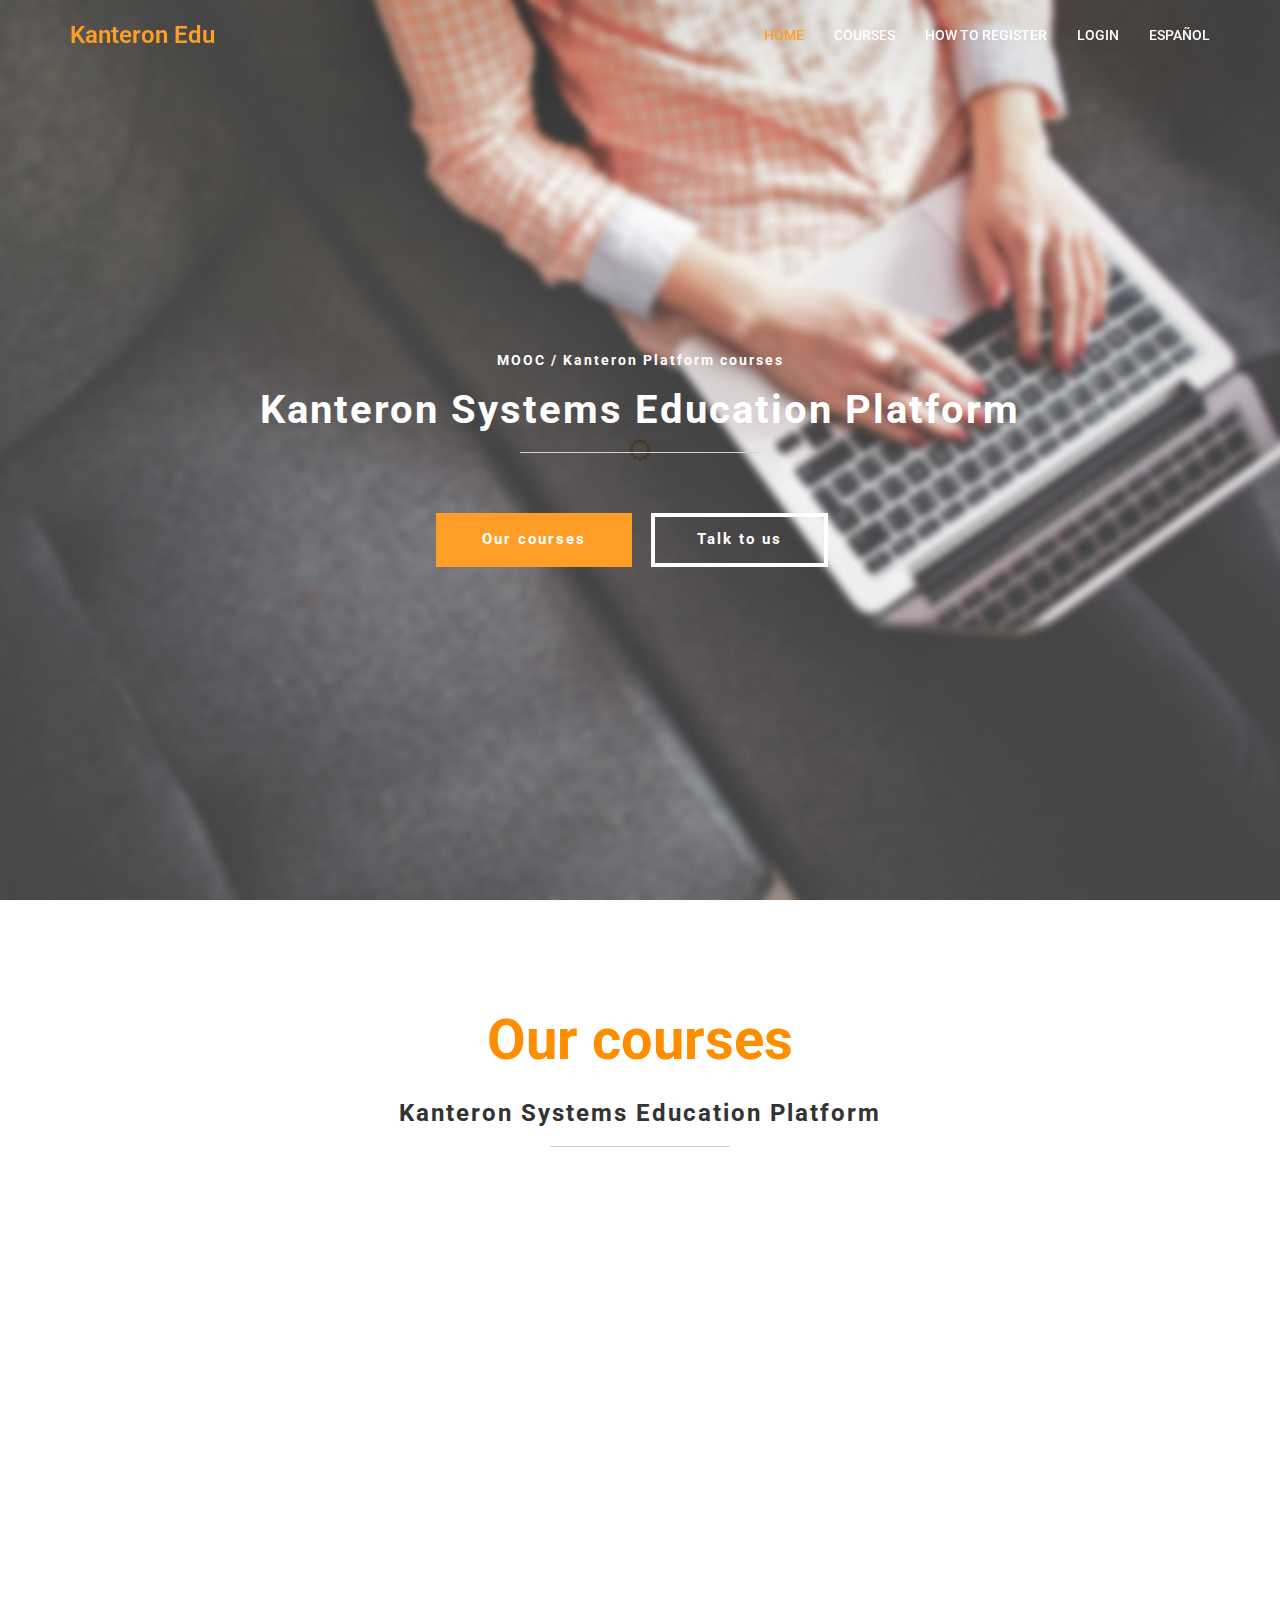
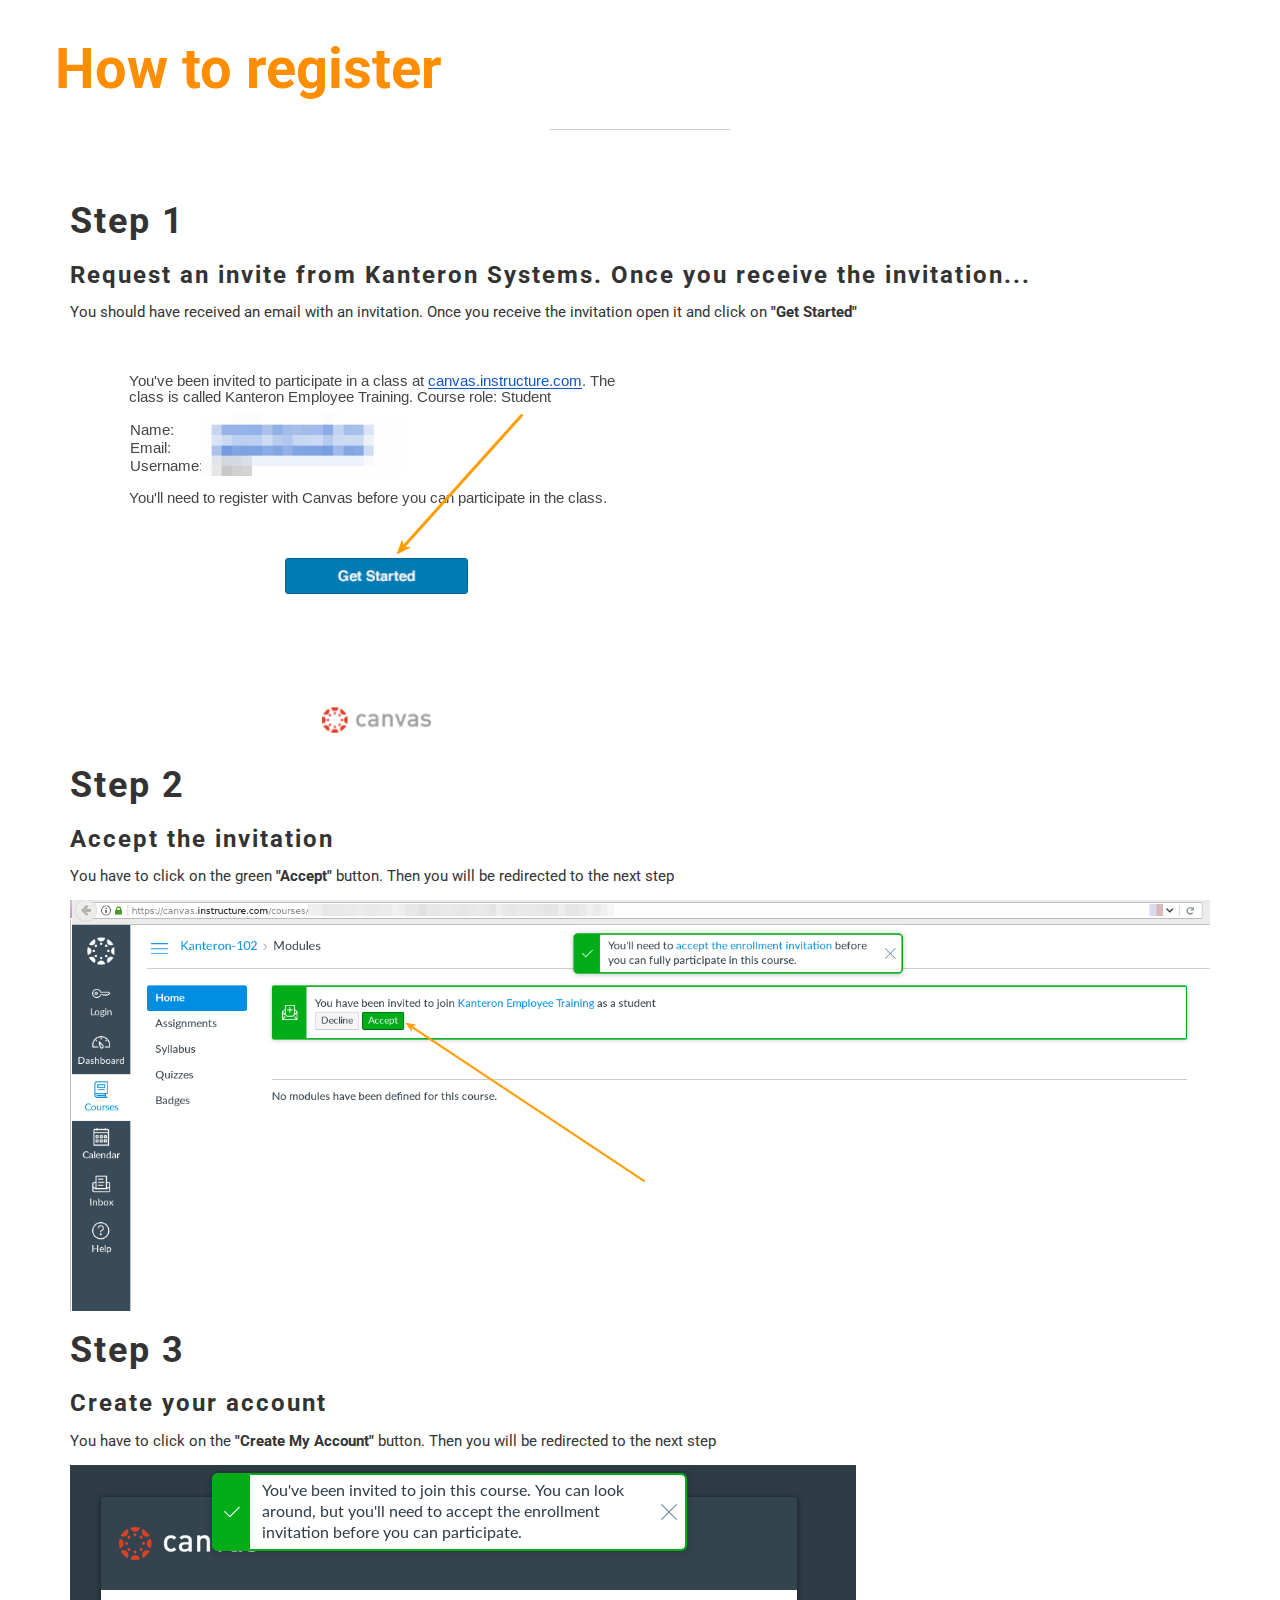
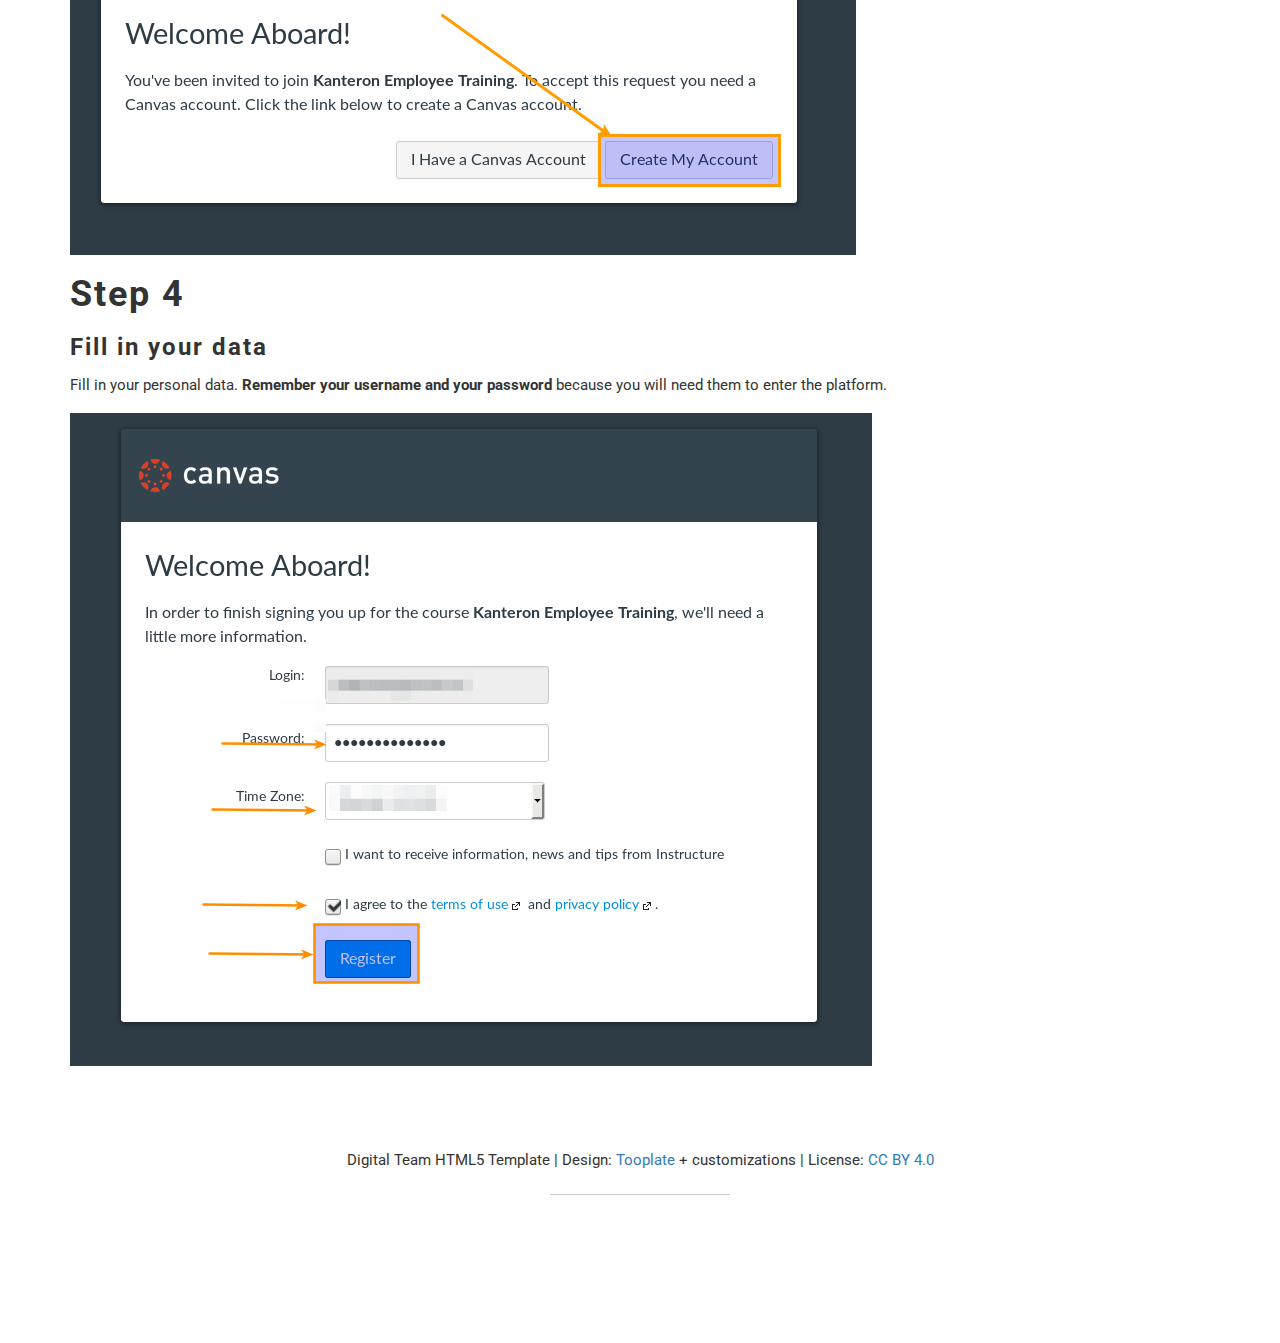
<file: index.html>
<!DOCTYPE html>
<html lang="en">
<head>
	<meta charset="utf-8">
	<title>Kanteron Systems Education</title>
	<meta http-equiv="X-UA-Compatible" content="IE=Edge">
	<meta name="viewport" content="width=device-width, initial-scale=1">
	<meta name="keywords" content="">
	<meta name="description" content="">
<!--

Template 2075 Digital Team

http://www.tooplate.com/view/2075-digital-team

-->
	<link rel="stylesheet" href="css/bootstrap.min.css">
	<link rel="stylesheet" href="css/font-awesome.min.css">
	<link rel="stylesheet" href="css/animate.min.css">
	<link rel="stylesheet" href="css/et-line-font.css">
	<link rel="stylesheet" href="css/nivo-lightbox.css">
	<link rel="stylesheet" href="css/nivo_themes/default/default.css">
	<link rel="stylesheet" href="css/style.css">
	<link href='https://fonts.googleapis.com/css?family=Roboto:400,300,500' rel='stylesheet' type='text/css'>
</head>
<body data-spy="scroll" data-target=".navbar-collapse" data-offset="50">

<!-- preloader section -->
<div class="preloader">
	<div class="sk-spinner sk-spinner-circle">
       <div class="sk-circle1 sk-circle"></div>
       <div class="sk-circle2 sk-circle"></div>
       <div class="sk-circle3 sk-circle"></div>
       <div class="sk-circle4 sk-circle"></div>
       <div class="sk-circle5 sk-circle"></div>
       <div class="sk-circle6 sk-circle"></div>
       <div class="sk-circle7 sk-circle"></div>
       <div class="sk-circle8 sk-circle"></div>
       <div class="sk-circle9 sk-circle"></div>
       <div class="sk-circle10 sk-circle"></div>
       <div class="sk-circle11 sk-circle"></div>
       <div class="sk-circle12 sk-circle"></div>
    </div>
</div>

<!-- navigation section -->
<section class="navbar navbar-fixed-top custom-navbar" role="navigation">
	<div class="container">
		<div class="navbar-header">
			<button class="navbar-toggle" data-toggle="collapse" data-target=".navbar-collapse">
				<span class="icon icon-bar"></span>
				<span class="icon icon-bar"></span>
				<span class="icon icon-bar"></span>
			</button>
			<a href="#" class="navbar-brand">Kanteron Edu</a>
		</div>
		<div class="collapse navbar-collapse">
			<ul class="nav navbar-nav navbar-right">
				<li><a href="#home" class="smoothScroll">HOME</a></li>
				<li><a href="#work" class="smoothScroll">COURSES</a></li>
				<li><a href="#invitation" class="smoothScroll">HOW TO REGISTER</a></li>
				<li><a href="https://canvas.instructure.com" class="smoothScroll">LOGIN</a></li>
				<li><a href="es/index.html" class="smoothScroll">ESPAÑOL</a></li>


			</ul>
		</div>
	</div>
</section>

<!-- home section -->
<section id="home">
	<div class="container">
		<div class="row">
			<div class="col-md-12 col-sm-12">
				<h3>MOOC / Kanteron Platform courses</h3>
				<h1>Kanteron Systems Education Platform</h1>
				<hr>
				<a href="#work" class="smoothScroll btn btn-danger">Our courses</a>
				<a href="https://www.kanteron.com/contact.html" class="smoothScroll btn btn-default">Talk to us</a>
			</div>
		</div>
	</div>		
</section>

<!-- work section -->
<section id="work">
	<div class="container">
		<div class="row">
			<div class="col-md-12 col-sm-12">
				<div class="section-title">
					<strong>Our courses</strong>
					<h1 class="heading bold">Kanteron Systems Education Platform</h1>
					<hr>
				</div>
			</div>
			<div class="col-lg-4 col-md-4 col-sm-4 wow fadeInUp" data-wow-delay="0.6s">
				<i class="icon-briefcase medium-icon"></i>
					<h3>Kanteron's employees courses</h3>
					<hr>
					<p>Courses for internal Kanteron's employees.</p>
					<a href="https://canvas.instructure.com/courses/1179795"><b>Kanteron-102:</b> Kanteron Employee Training</a>

			</div>
			<div class="col-lg-4 col-md-4 col-sm-4 wow fadeInUp" data-wow-delay="0.9s">
				<i class="icon-laptop medium-icon"></i>
					<h3>Kanteron's customers courses</h3>
					<hr>
					<p>Courses for Kanteron's customers</p>
					<a href="https://canvas.instructure.com/courses/1179658"><b>Kanteron-111:</b> Kanteron Platform user training</a>
					<br />
					<br />
					<a href="https://canvas.instructure.com/courses/1179797"><b>Kanteron-112:</b> Kanteron Platform admin training</a>
					
			</div>
			<div class="col-lg-4 col-md-4 col-sm-4 wow fadeInUp" data-wow-delay="1s">
				<i class="icon-chat medium-icon"></i>
					<h3>Kanteron's Partners courses</h3>
					<hr>
					<p>Courses for Kanteron's Partners</p>
					<a href="https://canvas.instructure.com/courses/1179799"><b>Kanteron-121:</b> Kanteron Partner Sales</a>
					<br />
					<br />

					<a href="https://canvas.instructure.com/courses/1179800"><b>Kanteron-122:</b> Kanteron Partner Tech</a>
			</div>
		</div>
	</div>
</section>



<!-- invitation section -->
<section id="invitation">
<br />
<br />
<br />

<div class="container">
		<div class="row">
			<div>
				<div class="section-title">
					<strong>How to register</strong>
					<hr>
				</div>
			</div>
		</div>
			<h1>Step 1</h1>
			<h3>Request an invite from Kanteron Systems. Once you receive the invitation... </h3>
			<p>You should have received an email with an invitation. Once you receive the invitation open it and click on <b>"Get Started"</b> </p>
			<img src="images/invitation-1.png" class="img-responsive" alt="invitation img">
			<h1>Step 2</h1>
			<h3>Accept the invitation</h3>
			<p>You have to click on the green <b>"Accept"</b> button. Then you will be redirected to the next step</p>
			<img src="images/invitation-2.png" class="img-responsive" alt="acceptation img">
			<h1>Step 3</h1>
			<h3>Create your account</h3>
			<p>You have to click on the <b>"Create My Account"</b> button. Then you will be redirected to the next step</p>
			<img src="images/invitation-3.png" class="img-responsive" alt="create img">
			<h1>Step 4</h1>
			<h3>Fill in your data</h3>
			<p>Fill in your personal data. <b>Remember your username and your password</b> because you will need them to enter the platform. </p>
			<img src="images/invitation-4.png" class="img-responsive" alt="create img">			
	</div>
</section>


<!-- footer section -->
<footer>
	<div class="container">
		<div class="row">
			<div class="col-md-12 col-sm-12">
				<p>Digital Team HTML5 Template | Design: <a href="http://www.tooplate.com" target="_parent">Tooplate </a>+ customizations | License: <a href="https://creativecommons.org/licenses/by/4.0/legalcode" target="_parent">CC BY 4.0</a></p>
				<hr>
				<ul class="social-icon">
					<li><a href="https://www.facebook.com/KanteronSystems" class="fa fa-facebook wow fadeIn" data-wow-delay="0.3s"></a></li>
					<li><a href="https://twitter.com/kanteron" class="fa fa-twitter wow fadeIn" data-wow-delay="0.6s"></a></li>
				</ul>
			</div>
		</div>
	</div>
</footer>


<script src="js/jquery.js"></script>
<script src="js/bootstrap.min.js"></script>
<script src="js/smoothscroll.js"></script>
<script src="js/isotope.js"></script>
<script src="js/imagesloaded.min.js"></script>
<script src="js/nivo-lightbox.min.js"></script>
<script src="js/jquery.backstretch.min.js"></script>
<script src="js/wow.min.js"></script>
<script src="js/custom.js"></script>

</body>
</html>
</file>
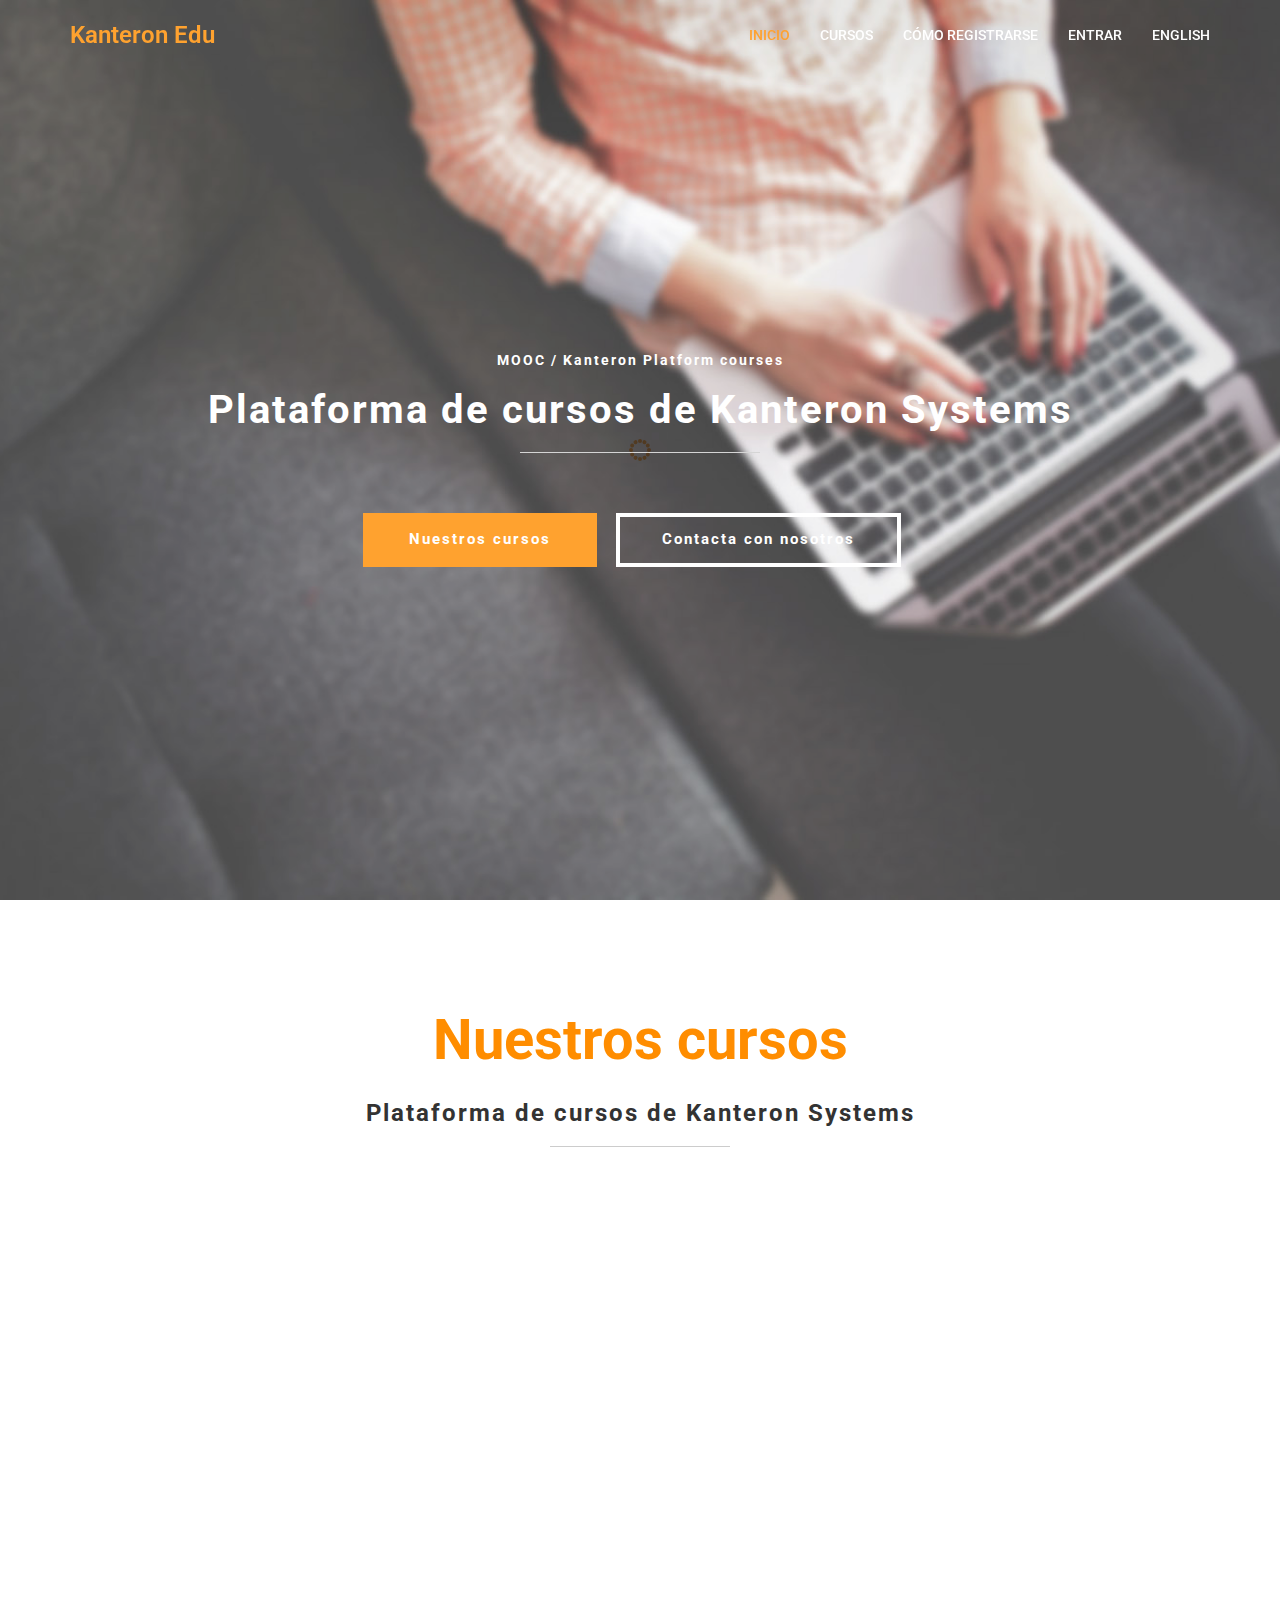
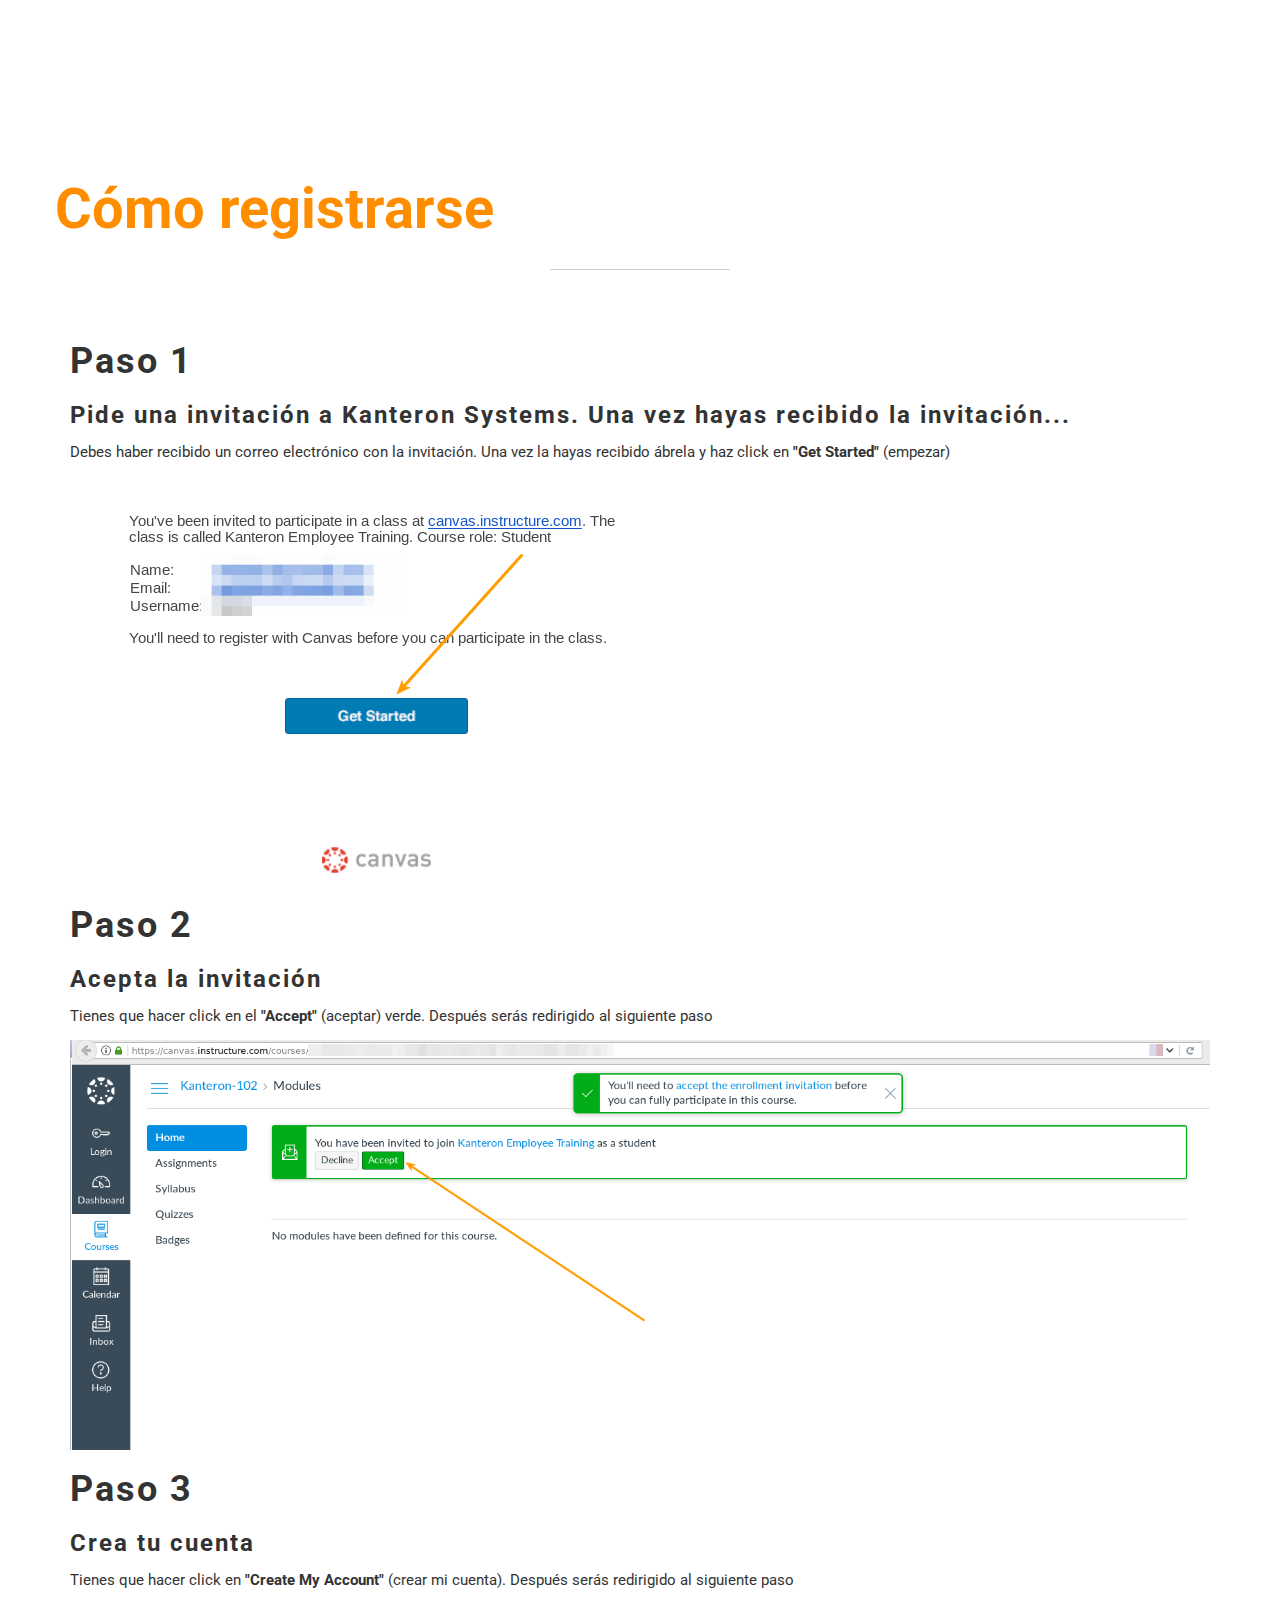
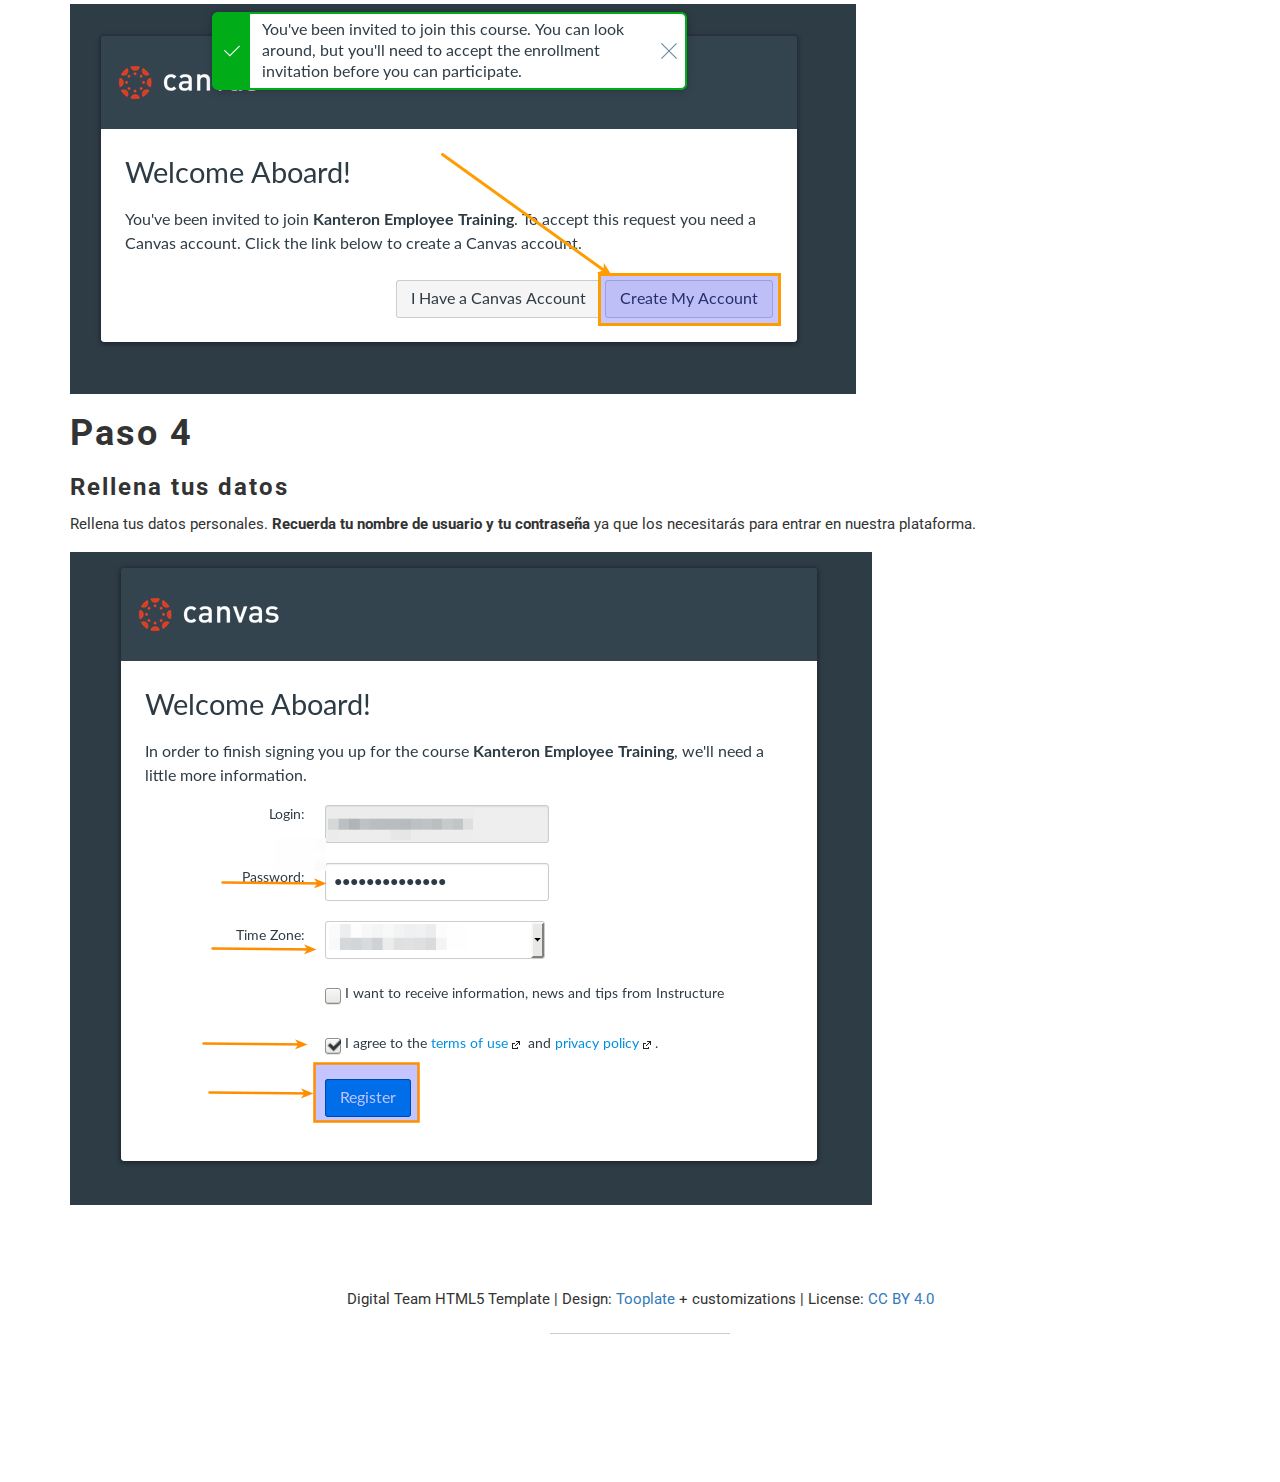
<file: es/index.html>
<!DOCTYPE html>
<html lang="en">
<head>
	<meta charset="utf-8">
	<title>Kanteron Systems Education</title>
	<meta http-equiv="X-UA-Compatible" content="IE=Edge">
	<meta name="viewport" content="width=device-width, initial-scale=1">
	<meta name="keywords" content="">
	<meta name="description" content="">
<!--

Template 2075 Digital Team

http://www.tooplate.com/view/2075-digital-team

-->
	<link rel="stylesheet" href="css/bootstrap.min.css">
	<link rel="stylesheet" href="css/font-awesome.min.css">
	<link rel="stylesheet" href="css/animate.min.css">
	<link rel="stylesheet" href="css/et-line-font.css">
	<link rel="stylesheet" href="css/nivo-lightbox.css">
	<link rel="stylesheet" href="css/nivo_themes/default/default.css">
	<link rel="stylesheet" href="css/style.css">
	<link href='https://fonts.googleapis.com/css?family=Roboto:400,300,500' rel='stylesheet' type='text/css'>
</head>
<body data-spy="scroll" data-target=".navbar-collapse" data-offset="50">

<!-- preloader section -->
<div class="preloader">
	<div class="sk-spinner sk-spinner-circle">
       <div class="sk-circle1 sk-circle"></div>
       <div class="sk-circle2 sk-circle"></div>
       <div class="sk-circle3 sk-circle"></div>
       <div class="sk-circle4 sk-circle"></div>
       <div class="sk-circle5 sk-circle"></div>
       <div class="sk-circle6 sk-circle"></div>
       <div class="sk-circle7 sk-circle"></div>
       <div class="sk-circle8 sk-circle"></div>
       <div class="sk-circle9 sk-circle"></div>
       <div class="sk-circle10 sk-circle"></div>
       <div class="sk-circle11 sk-circle"></div>
       <div class="sk-circle12 sk-circle"></div>
    </div>
</div>

<!-- navigation section -->
<section class="navbar navbar-fixed-top custom-navbar" role="navigation">
	<div class="container">
		<div class="navbar-header">
			<button class="navbar-toggle" data-toggle="collapse" data-target=".navbar-collapse">
				<span class="icon icon-bar"></span>
				<span class="icon icon-bar"></span>
				<span class="icon icon-bar"></span>
			</button>
			<a href="#" class="navbar-brand">Kanteron Edu</a>
		</div>
		<div class="collapse navbar-collapse">
			<ul class="nav navbar-nav navbar-right">
				<li><a href="#home" class="smoothScroll">INICIO</a></li>
				<li><a href="#work" class="smoothScroll">CURSOS</a></li>
				<li><a href="#invitation" class="smoothScroll">CÓMO REGISTRARSE</a></li>
				<li><a href="https://canvas.instructure.com" class="smoothScroll">ENTRAR</a></li>
				<li><a href="../index.html" class="smoothScroll">ENGLISH</a></li>


			</ul>
		</div>
	</div>
</section>

<!-- home section -->
<section id="home">
	<div class="container">
		<div class="row">
			<div class="col-md-12 col-sm-12">
				<h3>MOOC / Kanteron Platform courses</h3>
				<h1>Plataforma de cursos de Kanteron Systems</h1>
				<hr>
				<a href="#work" class="smoothScroll btn btn-danger">Nuestros cursos</a>
				<a href="https://web.kanteron.com/contact.html" class="smoothScroll btn btn-default">Contacta con nosotros</a>
			</div>
		</div>
	</div>		
</section>

<!-- work section -->
<section id="work">
	<div class="container">
		<div class="row">
			<div class="col-md-12 col-sm-12">
				<div class="section-title">
					<strong>Nuestros cursos</strong>
					<h1 class="heading bold">Plataforma de cursos de Kanteron Systems</h1>
					<hr>
				</div>
			</div>
			<div class="col-lg-4 col-md-4 col-sm-4 wow fadeInUp" data-wow-delay="0.6s">
				<i class="icon-briefcase medium-icon"></i>
					<h3>Cursos para los empleados de Kanteron</h3>
					<hr>
					<p>Cursos dirigidos a los empleados de Kanteron.</p>
					<a href="https://canvas.instructure.com/courses/1179795"><b>Kanteron-102:</b> Kanteron Employee Training</a>

			</div>
			<div class="col-lg-4 col-md-4 col-sm-4 wow fadeInUp" data-wow-delay="0.9s">
				<i class="icon-laptop medium-icon"></i>
					<h3>Cursos para los clientes de Kanteron</h3>
					<hr>
					<p>Cursos dirigidos a los clientes de Kanteron</p>
					<a href="https://canvas.instructure.com/courses/1179658"><b>Kanteron-111:</b> Kanteron Platform user training</a>
					<br />
					<br />
					<a href="https://canvas.instructure.com/courses/1179797"><b>Kanteron-112:</b> Kanteron Platform admin training</a>
					<br />
					<br />
					<a href="https://canvas.instructure.com/courses/1181521"><b>Kanteron-111ES:</b> Formación Usuario Plataforma Kanteron</a>
					<br />
					<br />
					<a href="https://canvas.instructure.com/courses/1181516"><b>Kanteron-112ES:</b> Formación Admin Plataforma Kanteron</a>

			</div>
			<div class="col-lg-4 col-md-4 col-sm-4 wow fadeInUp" data-wow-delay="1s">
				<i class="icon-chat medium-icon"></i>
					<h3>Cursos para los socios de Kanteron</h3>
					<hr>
					<p>Cursos dirigidos a los socios de Kanteron</p>
					<a href="https://canvas.instructure.com/courses/1179799"><b>Kanteron-121:</b> Kanteron Partner Sales</a>
					<br />
					<br />

					<a href="https://canvas.instructure.com/courses/1179800"><b>Kanteron-122:</b> Kanteron Partner Tech</a>
			</div>
		</div>
	</div>
</section>



<!-- invitation section -->
<section id="invitation">
<br />
<br />
<br />

<div class="container">
		<div class="row">
			<div>
				<div class="section-title">
					<strong>Cómo registrarse</strong>
					<hr>
				</div>
			</div>
		</div>
			<h1>Paso 1</h1>
			<h3>Pide una invitación a Kanteron Systems. Una vez hayas recibido la invitación... </h3>
			<p>Debes haber recibido un correo electrónico con la invitación. Una vez la hayas recibido ábrela y haz click en <b>"Get Started"</b> (empezar) </p>
			<img src="images/invitation-1.png" class="img-responsive" alt="invitation img">
			<h1>Paso 2</h1>
			<h3>Acepta la invitación</h3>
			<p>Tienes que hacer click en el <b>"Accept"</b> (aceptar) verde. Después serás redirigido al siguiente paso</p>
			<img src="images/invitation-2.png" class="img-responsive" alt="acceptation img">
			<h1>Paso 3</h1>
			<h3>Crea tu cuenta</h3>
			<p>Tienes que hacer click en <b>"Create My Account"</b> (crear mi cuenta). Después serás redirigido al siguiente paso</p>
			<img src="images/invitation-3.png" class="img-responsive" alt="create img">
			<h1>Paso 4</h1>
			<h3>Rellena tus datos</h3>
			<p>Rellena tus datos personales. <b>Recuerda tu nombre de usuario y tu contraseña</b> ya que los necesitarás para entrar en nuestra plataforma.</p>
			<img src="images/invitation-4.png" class="img-responsive" alt="create img">			
	</div>
</section>


<!-- footer section -->
<footer>
	<div class="container">
		<div class="row">
			<div class="col-md-12 col-sm-12">
				<p>Digital Team HTML5 Template | Design: <a href="http://www.tooplate.com" target="_parent">Tooplate </a>+ customizations | License: <a href="https://creativecommons.org/licenses/by/4.0/legalcode" target="_parent">CC BY 4.0</a></p>
				<hr>
				<ul class="social-icon">
					<li><a href="https://www.facebook.com/KanteronSystems" class="fa fa-facebook wow fadeIn" data-wow-delay="0.3s"></a></li>
					<li><a href="https://twitter.com/kanteron" class="fa fa-twitter wow fadeIn" data-wow-delay="0.6s"></a></li>
				</ul>
			</div>
		</div>
	</div>
</footer>


<script src="js/jquery.js"></script>
<script src="js/bootstrap.min.js"></script>
<script src="js/smoothscroll.js"></script>
<script src="js/isotope.js"></script>
<script src="js/imagesloaded.min.js"></script>
<script src="js/nivo-lightbox.min.js"></script>
<script src="js/jquery.backstretch.min.js"></script>
<script src="js/wow.min.js"></script>
<script src="js/custom.js"></script>

</body>
</html>
</file>
<file: css/et-line-font.css>
@font-face {
	font-family: 'et-line';
	src:url('../fonts/et-line.eot');
	src:url('../fonts/et-line.eot?#iefix') format('embedded-opentype'),
		url('../fonts/et-line.woff') format('woff'),
		url('../fonts/et-line.ttf') format('truetype'),
		url('../fonts/et-line.svg#et-line') format('svg');
	font-weight: normal;
	font-style: normal;
}

/* Use the following CSS code if you want to use data attributes for inserting your icons */
[data-icon]:before {
	font-family: 'et-line';
	content: attr(data-icon);
	speak: none;
	font-size: 40px;
	font-weight: normal;
	font-variant: normal;
	text-transform: none;
	line-height: 1;
	-webkit-font-smoothing: antialiased;
	-moz-osx-font-smoothing: grayscale;
	display:inline-block;
}

/* Use the following CSS code if you want to have a class per icon */
/*
Instead of a list of all class selectors,
you can use the generic selector below, but it's slower:
[class*="icon-"] {
*/
.icon-mobile, .icon-laptop, .icon-desktop, .icon-tablet, .icon-phone, .icon-document, .icon-documents, .icon-search, .icon-clipboard, .icon-newspaper, .icon-notebook, .icon-book-open, .icon-browser, .icon-calendar, .icon-presentation, .icon-picture, .icon-pictures, .icon-video, .icon-camera, .icon-printer, .icon-toolbox, .icon-briefcase, .icon-wallet, .icon-gift, .icon-bargraph, .icon-grid, .icon-expand, .icon-focus, .icon-edit, .icon-adjustments, .icon-ribbon, .icon-hourglass, .icon-lock, .icon-megaphone, .icon-shield, .icon-trophy, .icon-flag, .icon-map, .icon-puzzle, .icon-basket, .icon-envelope, .icon-streetsign, .icon-telescope, .icon-gears, .icon-key, .icon-paperclip, .icon-attachment, .icon-pricetags, .icon-lightbulb, .icon-layers, .icon-pencil, .icon-tools, .icon-tools-2, .icon-scissors, .icon-paintbrush, .icon-magnifying-glass, .icon-circle-compass, .icon-linegraph, .icon-mic, .icon-strategy, .icon-beaker, .icon-caution, .icon-recycle, .icon-anchor, .icon-profile-male, .icon-profile-female, .icon-bike, .icon-wine, .icon-hotairballoon, .icon-globe, .icon-genius, .icon-map-pin, .icon-dial, .icon-chat, .icon-heart, .icon-cloud, .icon-upload, .icon-download, .icon-target, .icon-hazardous, .icon-piechart, .icon-speedometer, .icon-global, .icon-compass, .icon-lifesaver, .icon-clock, .icon-aperture, .icon-quote, .icon-scope, .icon-alarmclock, .icon-refresh, .icon-happy, .icon-sad, .icon-facebook, .icon-twitter, .icon-googleplus, .icon-rss, .icon-tumblr, .icon-linkedin, .icon-dribbble {
	font-family: 'et-line';
	speak: none;
	font-style: normal;
	font-weight: normal;
	font-variant: normal;
	text-transform: none;
	line-height: 1;
	-webkit-font-smoothing: antialiased;
	-moz-osx-font-smoothing: grayscale;
	display:inline-block;
}
.icon-mobile:before {
	content: "\e000";
}
.icon-laptop:before {
	content: "\e001";
}
.icon-desktop:before {
	content: "\e002";
}
.icon-tablet:before {
	content: "\e003";
}
.icon-phone:before {
	content: "\e004";
}
.icon-document:before {
	content: "\e005";
}
.icon-documents:before {
	content: "\e006";
}
.icon-search:before {
	content: "\e007";
}
.icon-clipboard:before {
	content: "\e008";
}
.icon-newspaper:before {
	content: "\e009";
}
.icon-notebook:before {
	content: "\e00a";
}
.icon-book-open:before {
	content: "\e00b";
}
.icon-browser:before {
	content: "\e00c";
}
.icon-calendar:before {
	content: "\e00d";
}
.icon-presentation:before {
	content: "\e00e";
}
.icon-picture:before {
	content: "\e00f";
}
.icon-pictures:before {
	content: "\e010";
}
.icon-video:before {
	content: "\e011";
}
.icon-camera:before {
	content: "\e012";
}
.icon-printer:before {
	content: "\e013";
}
.icon-toolbox:before {
	content: "\e014";
}
.icon-briefcase:before {
	content: "\e015";
}
.icon-wallet:before {
	content: "\e016";
}
.icon-gift:before {
	content: "\e017";
}
.icon-bargraph:before {
	content: "\e018";
}
.icon-grid:before {
	content: "\e019";
}
.icon-expand:before {
	content: "\e01a";
}
.icon-focus:before {
	content: "\e01b";
}
.icon-edit:before {
	content: "\e01c";
}
.icon-adjustments:before {
	content: "\e01d";
}
.icon-ribbon:before {
	content: "\e01e";
}
.icon-hourglass:before {
	content: "\e01f";
}
.icon-lock:before {
	content: "\e020";
}
.icon-megaphone:before {
	content: "\e021";
}
.icon-shield:before {
	content: "\e022";
}
.icon-trophy:before {
	content: "\e023";
}
.icon-flag:before {
	content: "\e024";
}
.icon-map:before {
	content: "\e025";
}
.icon-puzzle:before {
	content: "\e026";
}
.icon-basket:before {
	content: "\e027";
}
.icon-envelope:before {
	content: "\e028";
}
.icon-streetsign:before {
	content: "\e029";
}
.icon-telescope:before {
	content: "\e02a";
}
.icon-gears:before {
	content: "\e02b";
}
.icon-key:before {
	content: "\e02c";
}
.icon-paperclip:before {
	content: "\e02d";
}
.icon-attachment:before {
	content: "\e02e";
}
.icon-pricetags:before {
	content: "\e02f";
}
.icon-lightbulb:before {
	content: "\e030";
}
.icon-layers:before {
	content: "\e031";
}
.icon-pencil:before {
	content: "\e032";
}
.icon-tools:before {
	content: "\e033";
}
.icon-tools-2:before {
	content: "\e034";
}
.icon-scissors:before {
	content: "\e035";
}
.icon-paintbrush:before {
	content: "\e036";
}
.icon-magnifying-glass:before {
	content: "\e037";
}
.icon-circle-compass:before {
	content: "\e038";
}
.icon-linegraph:before {
	content: "\e039";
}
.icon-mic:before {
	content: "\e03a";
}
.icon-strategy:before {
	content: "\e03b";
}
.icon-beaker:before {
	content: "\e03c";
}
.icon-caution:before {
	content: "\e03d";
}
.icon-recycle:before {
	content: "\e03e";
}
.icon-anchor:before {
	content: "\e03f";
}
.icon-profile-male:before {
	content: "\e040";
}
.icon-profile-female:before {
	content: "\e041";
}
.icon-bike:before {
	content: "\e042";
}
.icon-wine:before {
	content: "\e043";
}
.icon-hotairballoon:before {
	content: "\e044";
}
.icon-globe:before {
	content: "\e045";
}
.icon-genius:before {
	content: "\e046";
}
.icon-map-pin:before {
	content: "\e047";
}
.icon-dial:before {
	content: "\e048";
}
.icon-chat:before {
	content: "\e049";
}
.icon-heart:before {
	content: "\e04a";
}
.icon-cloud:before {
	content: "\e04b";
}
.icon-upload:before {
	content: "\e04c";
}
.icon-download:before {
	content: "\e04d";
}
.icon-target:before {
	content: "\e04e";
}
.icon-hazardous:before {
	content: "\e04f";
}
.icon-piechart:before {
	content: "\e050";
}
.icon-speedometer:before {
	content: "\e051";
}
.icon-global:before {
	content: "\e052";
}
.icon-compass:before {
	content: "\e053";
}
.icon-lifesaver:before {
	content: "\e054";
}
.icon-clock:before {
	content: "\e055";
}
.icon-aperture:before {
	content: "\e056";
}
.icon-quote:before {
	content: "\e057";
}
.icon-scope:before {
	content: "\e058";
}
.icon-alarmclock:before {
	content: "\e059";
}
.icon-refresh:before {
	content: "\e05a";
}
.icon-happy:before {
	content: "\e05b";
}
.icon-sad:before {
	content: "\e05c";
}
.icon-facebook:before {
	content: "\e05d";
}
.icon-twitter:before {
	content: "\e05e";
}
.icon-googleplus:before {
	content: "\e05f";
}
.icon-rss:before {
	content: "\e060";
}
.icon-tumblr:before {
	content: "\e061";
}
.icon-linkedin:before {
	content: "\e062";
}
.icon-dribbble:before {
	content: "\e063";
}
</file>
<file: css/style.css>
/*

Template 2075 Digital Team

http://www.tooplate.com/view/2075-digital-team

*/

body {
    background: #ffffff;
    font-family: 'Roboto', sans-serif;
    font-weight: 400;
    position: relative;
  }


html, body {
     width: 100%;
     overflow-x: hidden;
  }

h1, h2, h3, h4 {
  font-weight: bold;
  letter-spacing: 2px;
}

.heading {
  font-size: 20px;
}
.subheading {
  font-size: 14px;
  font-weight: bold;
  padding-bottom: 60px;
}
.bold {
  font-weight: bold;
}

p {
  line-height: 28px;
  font-size: 15px;
}

a {
  outline: none !important;
}

hr {
  width: 180px;
  border-color: #CCC;
}

.section-title strong {
	color: #ff8d00;
  	font-size: 56px;
}

.section-title h1 {
	font-size: 24px;
}

.section-title {
  padding-bottom: 32px;
}

.medium-icon {
  font-size: 32px !important;
}

#work,#about, #team, 
#portfolio, #pricing, #contact {
   padding-top: 100px;
  padding-bottom: 100px;
}


/* ==========================================================================
preloader section
========================================================================== */
.preloader {
    position: fixed;
    top: 0;
    left: 0;
    width: 100%;
    height: 100%;
    z-index: 99999;
    display: -webkit-flex;
    display: -ms-flexbox;
    display: flex;
    -webkit-flex-flow: row nowrap;
        -ms-flex-flow: row nowrap;
            flex-flow: row nowrap;
    -webkit-justify-content: center;
        -ms-flex-pack: center;
            justify-content: center;
    -webkit-align-items: center;
        -ms-flex-align: center;
            align-items: center;
    background: none repeat scroll 0 0 #fff;
}
.sk-spinner-circle.sk-spinner {
  width: 22px;
  height: 22px;
  position: relative; }
.sk-spinner-circle .sk-circle {
  width: 100%;
  height: 100%;
  position: absolute;
  left: 0;
  top: 0; }
.sk-spinner-circle .sk-circle:before {
  content: '';
  display: block;
  margin: 0 auto;
  width: 20%;
  height: 20%;
  background-color: #ff8d00;
  border-radius: 100%;
  -webkit-animation: sk-circleBounceDelay 1.2s infinite ease-in-out;
          animation: sk-circleBounceDelay 1.2s infinite ease-in-out;
  /* Prevent first frame from flickering when animation starts */
  -webkit-animation-fill-mode: both;
          animation-fill-mode: both; }
.sk-spinner-circle .sk-circle2 {
  -webkit-transform: rotate(30deg);
          transform: rotate(30deg); }
.sk-spinner-circle .sk-circle3 {
  -webkit-transform: rotate(60deg);
          transform: rotate(60deg); }
.sk-spinner-circle .sk-circle4 {
  -webkit-transform: rotate(90deg);
          transform: rotate(90deg); }
.sk-spinner-circle .sk-circle5 {
  -webkit-transform: rotate(120deg);
          transform: rotate(120deg); }
.sk-spinner-circle .sk-circle6 {
  -webkit-transform: rotate(150deg);
          transform: rotate(150deg); }
.sk-spinner-circle .sk-circle7 {
  -webkit-transform: rotate(180deg);
          transform: rotate(180deg); }
.sk-spinner-circle .sk-circle8 {
  -webkit-transform: rotate(210deg);
          transform: rotate(210deg); }
.sk-spinner-circle .sk-circle9 {
  -webkit-transform: rotate(240deg);
          transform: rotate(240deg); }
.sk-spinner-circle .sk-circle10 {
  -webkit-transform: rotate(270deg);
          transform: rotate(270deg); }
.sk-spinner-circle .sk-circle11 {
  -webkit-transform: rotate(300deg);
          transform: rotate(300deg); }
.sk-spinner-circle .sk-circle12 {
  -webkit-transform: rotate(330deg);
          transform: rotate(330deg); }
.sk-spinner-circle .sk-circle2:before {
  -webkit-animation-delay: -1.1s;
          animation-delay: -1.1s; }
.sk-spinner-circle .sk-circle3:before {
  -webkit-animation-delay: -1s;
          animation-delay: -1s; }
.sk-spinner-circle .sk-circle4:before {
  -webkit-animation-delay: -0.9s;
          animation-delay: -0.9s; }
.sk-spinner-circle .sk-circle5:before {
  -webkit-animation-delay: -0.8s;
          animation-delay: -0.8s; }
.sk-spinner-circle .sk-circle6:before {
  -webkit-animation-delay: -0.7s;
          animation-delay: -0.7s; }
.sk-spinner-circle .sk-circle7:before {
  -webkit-animation-delay: -0.6s;
          animation-delay: -0.6s; }
.sk-spinner-circle .sk-circle8:before {
  -webkit-animation-delay: -0.5s;
          animation-delay: -0.5s; }
.sk-spinner-circle .sk-circle9:before {
  -webkit-animation-delay: -0.4s;
          animation-delay: -0.4s; }
.sk-spinner-circle .sk-circle10:before {
  -webkit-animation-delay: -0.3s;
          animation-delay: -0.3s; }
.sk-spinner-circle .sk-circle11:before {
  -webkit-animation-delay: -0.2s;
          animation-delay: -0.2s; }
.sk-spinner-circle .sk-circle12:before {
  -webkit-animation-delay: -0.1s;
          animation-delay: -0.1s; }

@-webkit-keyframes sk-circleBounceDelay {
  0%, 80%, 100% {
    -webkit-transform: scale(0);
            transform: scale(0); }

  40% {
    -webkit-transform: scale(1);
            transform: scale(1); } }

@keyframes sk-circleBounceDelay {
  0%, 80%, 100% {
    -webkit-transform: scale(0);
            transform: scale(0); }

  40% {
    -webkit-transform: scale(1);
            transform: scale(1); } }


/* ==========================================================================
navigation section
========================================================================== */
.custom-navbar {
    background: #4B4B4B;
    margin-bottom: 0;
}
.custom-navbar .navbar-brand  {
  color: #ff8d00;
  font-weight: 600;
  font-size: 24px;
}
.custom-navbar .navbar-brand .navbar-toggle {
    background: #ff8d00;
    padding: 4px 6px;
    font-size: 16px;
    color: #fff;
    }
.custom-navbar .nav li a {
    color: #ffffff;
    font-size: 14px;
    font-weight: 500;
    }
.custom-navbar .nav li a:hover {
  	background: transparent;
   color: #eeeeee;
}
.custom-navbar .nav > li > a:focus {
  background-color: transparent;
  color: #ffffff;
  outline: none;
}
.custom-navbar .nav li.active > a {
      color: #ff8d00;
    }
.custom-navbar .navbar-toggle {
        border: none;
        padding-top: 10px;
    }
.custom-navbar .navbar-toggle .icon-bar {
        background: #ff8d00;
        border-color: transparent;
    }
@media(min-width:768px){
    .custom-navbar {
            background: #4B4B4B;
            padding: 10px;
            border-bottom: 0;
            background: 0 0;
         }
    .custom-navbar.top-nav-collapse {
            padding: 8px;
            background: #4B4B4B;
        }
}


/* ==========================================================================
home section
========================================================================== */
#home {
  background-size: cover;
  background-position: center;
  color: #ffffff;
  display: -webkit-flex;
  display: -ms-flexbox;
  display: flex;
  -webkit-align-items: center;
  -ms-flex-align: center;
      align-items: center;
  height: 100vh;
  text-align: center;
}
#home h1 {
  font-size: 40px;
}
#home h3 {
  font-size: 14px;
}
#home hr {
  width: 240px;
}
#home .btn {
  background: transparent;
  border: 4px solid #ffffff;
  border-radius: 0;
  color: #ffffff;
  font-size: 15px;
  font-weight: bold;
  letter-spacing: 2px;
  padding: 12px 42px;
  margin-top: 40px;
  margin-right: 16px;
  transition: all 0.4s ease-in-out;
}
#home .btn:hover {
  background: #ff8d00;
  border-color: transparent;
}
#home .btn-danger {
  background: #ff8d00;
  border-color: transparent;
}
#home .btn-danger:hover {
	border: 4px solid #ffffff;
  	border-radius: 0;
	background: transparent;
  	color: #ffffff;
}

/* ==========================================================================
work section
========================================================================== */
#work {
    text-align: center;
}
#work .col-md-4 {
  padding: 28px;
  position: relative;
  transition: all 0.4s ease-in-out;
}
#work .col-md-4:hover {
  background-color: #ffffff;
  box-shadow: 0px 2px 8px 0px rgba(50, 50, 50, 0.20);
}
#work h3 {
  font-size: 18px;
}


/* ==========================================================================
about section
========================================================================== */
#about {
  background: #3B3B3B;
  color: #ffffff;
}
.nav-tabs {
  margin-top: 20px;
  border-bottom: 1px solid #606060;
}
.nav-tabs > li {
  float: left;
  margin-bottom: -1px;
}
.nav-tabs > li > a {
	display: block;
  	color: #ffffff;
  	font-size: 16px;
  	padding: 10px 20px;
  	border: 0;
  	border-radius: 0;
}
.nav-tabs > li > a:hover {
  background-color: transparent;
}
.nav-tabs > li.active > a,
.nav-tabs > li.active > a:hover,
.nav-tabs > li.active > a:focus {
  color: #ff8d00;
  cursor: default;
  background-color: transparent;
  border: 1px solid transparent;
  border-bottom-color: transparent;
}
.tab-content {
  padding-top: 20px;
}

.tab-content a {
	color: #0CC;
}

.tab-content a:hover, .tab-content a:link {
	color: #FF0;
	text-decoration: none;
}

/* ==========================================================================
team section
========================================================================== */
#team {
  text-align: center;
}
#team h3 {
  color: #ff8d00;
  font-size: 14px;
  font-weight: bold;
}
#team .col-md-3 {
  padding-top: 20px;
  padding-bottom: 20px;
}
#team .team-wrapper {
  overflow: hidden;
  position: relative;
}
#team .team-des {
  background-color: rgba(00,00,00,0.6);
  position: absolute;
  color: #ffffff;
  opacity: 0;
  max-width: 500px;
  width: 100%;
  height: 100%;
  text-align: center;
  vertical-align: middle;
  top: 0;
  left: 0;
  right: 0;
  bottom: 0;
  transition: all 0.4s ease-in-out;
  margin: 0 auto;
  display: -webkit-flex;
  display: -ms-flexbox;
  display: flex;
  -webkit-justify-content: center;
      -ms-flex-pack: center;
          justify-content: center;
  -webkit-align-items: center;
      -ms-flex-align: center;
          align-items: center;
  -webkit-flex-direction: column;
      -ms-flex-direction: column;
          flex-direction: column;
}
#team .team-des:hover {
 opacity: 1;
}
#team img {
  margin: 0 auto;
}

#team .social-icon li a {
  color: #fff;
}

#team .social-icon li a:hover {
  color: #ff8d00;
}

/* ==========================================================================
portfolio section
========================================================================== */
#portfolio {
  background-color: #f6f6f6;
  text-align: center;
  }
#portfolio .container {
  width: 100%;
  padding: 0;
  margin: 0;
}
#portfolio img {
  width: 100%;
  transition: all 0.4s ease-in-out;
}
#portfolio img:hover {
  opacity: 0.5;
}
/* FILTER CSS */
.filter-wrapper {
    width: 100%;
    margin: 40px 0 24px 0;
    overflow: hidden;
    text-align: center;
}
.filter-wrapper li {
    display: inline-block;
    margin: 4px;
}
.filter-wrapper li a {
    color: #999999;
    font-size: 13px;
    font-weight: bold;
    letter-spacing: 2px;
    text-transform: uppercase;
    padding: 8px 17px;
    display: block;
    text-decoration: none;
    transition: all 0.4s ease-in-out;
}
.filter-wrapper li .selected,
.filter-wrapper li a:focus,
.filter-wrapper li a:hover {
    color: #ff8d00;
    outline: none;
  }

/* ISOTOPE BOX CSS */
.iso-box-section {
    width: 100%;
}
.iso-box-wrapper {
    width: 100%;
    padding: 0;
    clear: both;
    position: relative;
}
.iso-box {
    position: relative;
    min-height: 50px;
    float: left;
    overflow: hidden;
    margin-bottom: 20px;
}
.iso-box > a {
    display: block;
    width: 100%;
    height: 100%;
    overflow: hidden;
}
.iso-box > a {
    display: block;
    width: 100%;
    height: 100%;
    overflow: hidden;
}
.fluid-img {
  width: 100%;
  display: block;
}

/* ==========================================================================
pricing section
========================================================================== */
#pricing {
  text-align: center;
}
#pricing h2 {
  font-size: 52px;
}
#pricing h3 {
  font-size: 16px;
}
#pricing .plan {
  box-shadow: 0px 2px 8px 0px rgba(50, 50, 50, 0.20);
  padding-top: 40px;
  padding-bottom: 80px;
  margin-bottom: 32px;
}
#pricing .plan span {
	font-size: 16px;
}
#pricing .plan .plan_title {
  font-weight: 300;
  letter-spacing: 2px;
  padding: 30px;
  margin-bottom: 20px;
}
#pricing .medium-icon {
  box-shadow: 0px 2px 8px 0px rgba(50, 50, 50, 0.20);
  border-radius: 50%;
  font-size: 52px;
  width: 120px;
  height: 120px;
  line-height: 120px;
  text-align: center;
  margin-bottom: 32px;
}
#pricing .plan ul {
  padding: 0px;
}
#pricing .plan ul li {
  display: block;
  font-weight: 500;
  padding: 12px 0px;
}
#pricing .plan .btn {
  border: none;
  border-radius: 0px;
  color: #ffffff;
  font-size: 16px;
  font-weight: bold;
  padding: 16px 60px;
  transition: all 0.4s ease-in-out;
  margin-top: 20px;
  text-transform: uppercase;
}
#pricing .plan-one .btn {
  background-color: #ff8d00;
}
#pricing .plan-two .btn {
  background-color: #ffa400;
}
#pricing .plan-three .btn {
  background-color: #009988;
}
#pricing .plan .btn:hover {
  background-color: #3B3B3B;
}


/* ==========================================================================
contact section
========================================================================== */
#contact {
  background: #3B3B3B url('../images/contact-bg.jpg') no-repeat center center;
  background-size: cover;
  color: #ffffff;
}
#contact h2 {
  padding-bottom: 20px;
}
#contact h3 {
  font-size: 16px;
  font-weight: bold;
  letter-spacing: 1px;
}
#contact .medium-icon {
  padding-top: 10px;
  padding-right: 10px;
}
#contact .contact-info div {
  padding-top: 14px;
  padding-bottom: 14px;
}
#contact form {
  padding-top: 60px;
}
#contact .form-control {
  border: 2px solid #ffffff;
  border-radius: 0;
  box-shadow: none;
  margin-top: 10px;
  margin-bottom: 10px;
  transition: all 0.4s ease-in-out;
}
#contact input {
  height: 40px;
}
#contact input[type="submit"] {
  background: #ff8d00;
  border: 3px solid #ff8d00;
  letter-spacing: 1px;
  margin-top: 18px;
  height: 50px;
  color: #ffffff;
}
#contact input[type="submit"]:hover {
  color: #000000;
}


/* ==========================================================================
footer section
========================================================================== */
footer {
  text-align: center;
  padding-top: 60px;
  padding-bottom: 60px;
}
footer p {
  padding-top: 20px;
}
.social-icon {
  padding: 0;
  margin: 0;
}
.social-icon li {
  list-style: none;
  display: inline-block;
  padding: 6px;
}
.social-icon li a {
  box-shadow: 0px 2px 8px 0px rgba(50, 50, 50, 0.09);
  color: #808080;
  font-size: 20px;
  width: 56px;
  height: 56px;
  line-height: 60px;
  text-align: center;
  text-decoration: none;
  transition: all 0.4s ease-in-out;
}
.social-icon li a:hover {
  color: #ff8d00;
}

@media screen and (min-width: 992px) {
  @-moz-document url-prefix() {
    #portfolio .col-lg-4,
    #portfolio .col-md-4 {
      width: 33.333%;
    }
  }    
}

/* ==========================================================================
media quires for mobile
========================================================================== */
@media (max-width: 440px) {
  #home {
    padding-top: 320px;
    padding-bottom: 320px;
  }
  #home h1 {
    font-size: 22px;
  }
  #home h3 {
    font-size: 12px;
  }
}
</file>
<file: es/css/et-line-font.css>
@font-face {
	font-family: 'et-line';
	src:url('../fonts/et-line.eot');
	src:url('../fonts/et-line.eot?#iefix') format('embedded-opentype'),
		url('../fonts/et-line.woff') format('woff'),
		url('../fonts/et-line.ttf') format('truetype'),
		url('../fonts/et-line.svg#et-line') format('svg');
	font-weight: normal;
	font-style: normal;
}

/* Use the following CSS code if you want to use data attributes for inserting your icons */
[data-icon]:before {
	font-family: 'et-line';
	content: attr(data-icon);
	speak: none;
	font-size: 40px;
	font-weight: normal;
	font-variant: normal;
	text-transform: none;
	line-height: 1;
	-webkit-font-smoothing: antialiased;
	-moz-osx-font-smoothing: grayscale;
	display:inline-block;
}

/* Use the following CSS code if you want to have a class per icon */
/*
Instead of a list of all class selectors,
you can use the generic selector below, but it's slower:
[class*="icon-"] {
*/
.icon-mobile, .icon-laptop, .icon-desktop, .icon-tablet, .icon-phone, .icon-document, .icon-documents, .icon-search, .icon-clipboard, .icon-newspaper, .icon-notebook, .icon-book-open, .icon-browser, .icon-calendar, .icon-presentation, .icon-picture, .icon-pictures, .icon-video, .icon-camera, .icon-printer, .icon-toolbox, .icon-briefcase, .icon-wallet, .icon-gift, .icon-bargraph, .icon-grid, .icon-expand, .icon-focus, .icon-edit, .icon-adjustments, .icon-ribbon, .icon-hourglass, .icon-lock, .icon-megaphone, .icon-shield, .icon-trophy, .icon-flag, .icon-map, .icon-puzzle, .icon-basket, .icon-envelope, .icon-streetsign, .icon-telescope, .icon-gears, .icon-key, .icon-paperclip, .icon-attachment, .icon-pricetags, .icon-lightbulb, .icon-layers, .icon-pencil, .icon-tools, .icon-tools-2, .icon-scissors, .icon-paintbrush, .icon-magnifying-glass, .icon-circle-compass, .icon-linegraph, .icon-mic, .icon-strategy, .icon-beaker, .icon-caution, .icon-recycle, .icon-anchor, .icon-profile-male, .icon-profile-female, .icon-bike, .icon-wine, .icon-hotairballoon, .icon-globe, .icon-genius, .icon-map-pin, .icon-dial, .icon-chat, .icon-heart, .icon-cloud, .icon-upload, .icon-download, .icon-target, .icon-hazardous, .icon-piechart, .icon-speedometer, .icon-global, .icon-compass, .icon-lifesaver, .icon-clock, .icon-aperture, .icon-quote, .icon-scope, .icon-alarmclock, .icon-refresh, .icon-happy, .icon-sad, .icon-facebook, .icon-twitter, .icon-googleplus, .icon-rss, .icon-tumblr, .icon-linkedin, .icon-dribbble {
	font-family: 'et-line';
	speak: none;
	font-style: normal;
	font-weight: normal;
	font-variant: normal;
	text-transform: none;
	line-height: 1;
	-webkit-font-smoothing: antialiased;
	-moz-osx-font-smoothing: grayscale;
	display:inline-block;
}
.icon-mobile:before {
	content: "\e000";
}
.icon-laptop:before {
	content: "\e001";
}
.icon-desktop:before {
	content: "\e002";
}
.icon-tablet:before {
	content: "\e003";
}
.icon-phone:before {
	content: "\e004";
}
.icon-document:before {
	content: "\e005";
}
.icon-documents:before {
	content: "\e006";
}
.icon-search:before {
	content: "\e007";
}
.icon-clipboard:before {
	content: "\e008";
}
.icon-newspaper:before {
	content: "\e009";
}
.icon-notebook:before {
	content: "\e00a";
}
.icon-book-open:before {
	content: "\e00b";
}
.icon-browser:before {
	content: "\e00c";
}
.icon-calendar:before {
	content: "\e00d";
}
.icon-presentation:before {
	content: "\e00e";
}
.icon-picture:before {
	content: "\e00f";
}
.icon-pictures:before {
	content: "\e010";
}
.icon-video:before {
	content: "\e011";
}
.icon-camera:before {
	content: "\e012";
}
.icon-printer:before {
	content: "\e013";
}
.icon-toolbox:before {
	content: "\e014";
}
.icon-briefcase:before {
	content: "\e015";
}
.icon-wallet:before {
	content: "\e016";
}
.icon-gift:before {
	content: "\e017";
}
.icon-bargraph:before {
	content: "\e018";
}
.icon-grid:before {
	content: "\e019";
}
.icon-expand:before {
	content: "\e01a";
}
.icon-focus:before {
	content: "\e01b";
}
.icon-edit:before {
	content: "\e01c";
}
.icon-adjustments:before {
	content: "\e01d";
}
.icon-ribbon:before {
	content: "\e01e";
}
.icon-hourglass:before {
	content: "\e01f";
}
.icon-lock:before {
	content: "\e020";
}
.icon-megaphone:before {
	content: "\e021";
}
.icon-shield:before {
	content: "\e022";
}
.icon-trophy:before {
	content: "\e023";
}
.icon-flag:before {
	content: "\e024";
}
.icon-map:before {
	content: "\e025";
}
.icon-puzzle:before {
	content: "\e026";
}
.icon-basket:before {
	content: "\e027";
}
.icon-envelope:before {
	content: "\e028";
}
.icon-streetsign:before {
	content: "\e029";
}
.icon-telescope:before {
	content: "\e02a";
}
.icon-gears:before {
	content: "\e02b";
}
.icon-key:before {
	content: "\e02c";
}
.icon-paperclip:before {
	content: "\e02d";
}
.icon-attachment:before {
	content: "\e02e";
}
.icon-pricetags:before {
	content: "\e02f";
}
.icon-lightbulb:before {
	content: "\e030";
}
.icon-layers:before {
	content: "\e031";
}
.icon-pencil:before {
	content: "\e032";
}
.icon-tools:before {
	content: "\e033";
}
.icon-tools-2:before {
	content: "\e034";
}
.icon-scissors:before {
	content: "\e035";
}
.icon-paintbrush:before {
	content: "\e036";
}
.icon-magnifying-glass:before {
	content: "\e037";
}
.icon-circle-compass:before {
	content: "\e038";
}
.icon-linegraph:before {
	content: "\e039";
}
.icon-mic:before {
	content: "\e03a";
}
.icon-strategy:before {
	content: "\e03b";
}
.icon-beaker:before {
	content: "\e03c";
}
.icon-caution:before {
	content: "\e03d";
}
.icon-recycle:before {
	content: "\e03e";
}
.icon-anchor:before {
	content: "\e03f";
}
.icon-profile-male:before {
	content: "\e040";
}
.icon-profile-female:before {
	content: "\e041";
}
.icon-bike:before {
	content: "\e042";
}
.icon-wine:before {
	content: "\e043";
}
.icon-hotairballoon:before {
	content: "\e044";
}
.icon-globe:before {
	content: "\e045";
}
.icon-genius:before {
	content: "\e046";
}
.icon-map-pin:before {
	content: "\e047";
}
.icon-dial:before {
	content: "\e048";
}
.icon-chat:before {
	content: "\e049";
}
.icon-heart:before {
	content: "\e04a";
}
.icon-cloud:before {
	content: "\e04b";
}
.icon-upload:before {
	content: "\e04c";
}
.icon-download:before {
	content: "\e04d";
}
.icon-target:before {
	content: "\e04e";
}
.icon-hazardous:before {
	content: "\e04f";
}
.icon-piechart:before {
	content: "\e050";
}
.icon-speedometer:before {
	content: "\e051";
}
.icon-global:before {
	content: "\e052";
}
.icon-compass:before {
	content: "\e053";
}
.icon-lifesaver:before {
	content: "\e054";
}
.icon-clock:before {
	content: "\e055";
}
.icon-aperture:before {
	content: "\e056";
}
.icon-quote:before {
	content: "\e057";
}
.icon-scope:before {
	content: "\e058";
}
.icon-alarmclock:before {
	content: "\e059";
}
.icon-refresh:before {
	content: "\e05a";
}
.icon-happy:before {
	content: "\e05b";
}
.icon-sad:before {
	content: "\e05c";
}
.icon-facebook:before {
	content: "\e05d";
}
.icon-twitter:before {
	content: "\e05e";
}
.icon-googleplus:before {
	content: "\e05f";
}
.icon-rss:before {
	content: "\e060";
}
.icon-tumblr:before {
	content: "\e061";
}
.icon-linkedin:before {
	content: "\e062";
}
.icon-dribbble:before {
	content: "\e063";
}
</file>
<file: es/css/style.css>
/*

Template 2075 Digital Team

http://www.tooplate.com/view/2075-digital-team

*/

body {
    background: #ffffff;
    font-family: 'Roboto', sans-serif;
    font-weight: 400;
    position: relative;
  }


html, body {
     width: 100%;
     overflow-x: hidden;
  }

h1, h2, h3, h4 {
  font-weight: bold;
  letter-spacing: 2px;
}

.heading {
  font-size: 20px;
}
.subheading {
  font-size: 14px;
  font-weight: bold;
  padding-bottom: 60px;
}
.bold {
  font-weight: bold;
}

p {
  line-height: 28px;
  font-size: 15px;
}

a {
  outline: none !important;
}

hr {
  width: 180px;
  border-color: #CCC;
}

.section-title strong {
	color: #ff8d00;
  	font-size: 56px;
}

.section-title h1 {
	font-size: 24px;
}

.section-title {
  padding-bottom: 32px;
}

.medium-icon {
  font-size: 32px !important;
}

#work,#about, #team, 
#portfolio, #pricing, #contact {
   padding-top: 100px;
  padding-bottom: 100px;
}


/* ==========================================================================
preloader section
========================================================================== */
.preloader {
    position: fixed;
    top: 0;
    left: 0;
    width: 100%;
    height: 100%;
    z-index: 99999;
    display: -webkit-flex;
    display: -ms-flexbox;
    display: flex;
    -webkit-flex-flow: row nowrap;
        -ms-flex-flow: row nowrap;
            flex-flow: row nowrap;
    -webkit-justify-content: center;
        -ms-flex-pack: center;
            justify-content: center;
    -webkit-align-items: center;
        -ms-flex-align: center;
            align-items: center;
    background: none repeat scroll 0 0 #fff;
}
.sk-spinner-circle.sk-spinner {
  width: 22px;
  height: 22px;
  position: relative; }
.sk-spinner-circle .sk-circle {
  width: 100%;
  height: 100%;
  position: absolute;
  left: 0;
  top: 0; }
.sk-spinner-circle .sk-circle:before {
  content: '';
  display: block;
  margin: 0 auto;
  width: 20%;
  height: 20%;
  background-color: #ff8d00;
  border-radius: 100%;
  -webkit-animation: sk-circleBounceDelay 1.2s infinite ease-in-out;
          animation: sk-circleBounceDelay 1.2s infinite ease-in-out;
  /* Prevent first frame from flickering when animation starts */
  -webkit-animation-fill-mode: both;
          animation-fill-mode: both; }
.sk-spinner-circle .sk-circle2 {
  -webkit-transform: rotate(30deg);
          transform: rotate(30deg); }
.sk-spinner-circle .sk-circle3 {
  -webkit-transform: rotate(60deg);
          transform: rotate(60deg); }
.sk-spinner-circle .sk-circle4 {
  -webkit-transform: rotate(90deg);
          transform: rotate(90deg); }
.sk-spinner-circle .sk-circle5 {
  -webkit-transform: rotate(120deg);
          transform: rotate(120deg); }
.sk-spinner-circle .sk-circle6 {
  -webkit-transform: rotate(150deg);
          transform: rotate(150deg); }
.sk-spinner-circle .sk-circle7 {
  -webkit-transform: rotate(180deg);
          transform: rotate(180deg); }
.sk-spinner-circle .sk-circle8 {
  -webkit-transform: rotate(210deg);
          transform: rotate(210deg); }
.sk-spinner-circle .sk-circle9 {
  -webkit-transform: rotate(240deg);
          transform: rotate(240deg); }
.sk-spinner-circle .sk-circle10 {
  -webkit-transform: rotate(270deg);
          transform: rotate(270deg); }
.sk-spinner-circle .sk-circle11 {
  -webkit-transform: rotate(300deg);
          transform: rotate(300deg); }
.sk-spinner-circle .sk-circle12 {
  -webkit-transform: rotate(330deg);
          transform: rotate(330deg); }
.sk-spinner-circle .sk-circle2:before {
  -webkit-animation-delay: -1.1s;
          animation-delay: -1.1s; }
.sk-spinner-circle .sk-circle3:before {
  -webkit-animation-delay: -1s;
          animation-delay: -1s; }
.sk-spinner-circle .sk-circle4:before {
  -webkit-animation-delay: -0.9s;
          animation-delay: -0.9s; }
.sk-spinner-circle .sk-circle5:before {
  -webkit-animation-delay: -0.8s;
          animation-delay: -0.8s; }
.sk-spinner-circle .sk-circle6:before {
  -webkit-animation-delay: -0.7s;
          animation-delay: -0.7s; }
.sk-spinner-circle .sk-circle7:before {
  -webkit-animation-delay: -0.6s;
          animation-delay: -0.6s; }
.sk-spinner-circle .sk-circle8:before {
  -webkit-animation-delay: -0.5s;
          animation-delay: -0.5s; }
.sk-spinner-circle .sk-circle9:before {
  -webkit-animation-delay: -0.4s;
          animation-delay: -0.4s; }
.sk-spinner-circle .sk-circle10:before {
  -webkit-animation-delay: -0.3s;
          animation-delay: -0.3s; }
.sk-spinner-circle .sk-circle11:before {
  -webkit-animation-delay: -0.2s;
          animation-delay: -0.2s; }
.sk-spinner-circle .sk-circle12:before {
  -webkit-animation-delay: -0.1s;
          animation-delay: -0.1s; }

@-webkit-keyframes sk-circleBounceDelay {
  0%, 80%, 100% {
    -webkit-transform: scale(0);
            transform: scale(0); }

  40% {
    -webkit-transform: scale(1);
            transform: scale(1); } }

@keyframes sk-circleBounceDelay {
  0%, 80%, 100% {
    -webkit-transform: scale(0);
            transform: scale(0); }

  40% {
    -webkit-transform: scale(1);
            transform: scale(1); } }


/* ==========================================================================
navigation section
========================================================================== */
.custom-navbar {
    background: #4B4B4B;
    margin-bottom: 0;
}
.custom-navbar .navbar-brand  {
  color: #ff8d00;
  font-weight: 600;
  font-size: 24px;
}
.custom-navbar .navbar-brand .navbar-toggle {
    background: #ff8d00;
    padding: 4px 6px;
    font-size: 16px;
    color: #fff;
    }
.custom-navbar .nav li a {
    color: #ffffff;
    font-size: 14px;
    font-weight: 500;
    }
.custom-navbar .nav li a:hover {
  	background: transparent;
   color: #eeeeee;
}
.custom-navbar .nav > li > a:focus {
  background-color: transparent;
  color: #ffffff;
  outline: none;
}
.custom-navbar .nav li.active > a {
      color: #ff8d00;
    }
.custom-navbar .navbar-toggle {
        border: none;
        padding-top: 10px;
    }
.custom-navbar .navbar-toggle .icon-bar {
        background: #ff8d00;
        border-color: transparent;
    }
@media(min-width:768px){
    .custom-navbar {
            background: #4B4B4B;
            padding: 10px;
            border-bottom: 0;
            background: 0 0;
         }
    .custom-navbar.top-nav-collapse {
            padding: 8px;
            background: #4B4B4B;
        }
}


/* ==========================================================================
home section
========================================================================== */
#home {
  background-size: cover;
  background-position: center;
  color: #ffffff;
  display: -webkit-flex;
  display: -ms-flexbox;
  display: flex;
  -webkit-align-items: center;
  -ms-flex-align: center;
      align-items: center;
  height: 100vh;
  text-align: center;
}
#home h1 {
  font-size: 40px;
}
#home h3 {
  font-size: 14px;
}
#home hr {
  width: 240px;
}
#home .btn {
  background: transparent;
  border: 4px solid #ffffff;
  border-radius: 0;
  color: #ffffff;
  font-size: 15px;
  font-weight: bold;
  letter-spacing: 2px;
  padding: 12px 42px;
  margin-top: 40px;
  margin-right: 16px;
  transition: all 0.4s ease-in-out;
}
#home .btn:hover {
  background: #ff8d00;
  border-color: transparent;
}
#home .btn-danger {
  background: #ff8d00;
  border-color: transparent;
}
#home .btn-danger:hover {
	border: 4px solid #ffffff;
  	border-radius: 0;
	background: transparent;
  	color: #ffffff;
}

/* ==========================================================================
work section
========================================================================== */
#work {
    text-align: center;
}
#work .col-md-4 {
  padding: 28px;
  position: relative;
  transition: all 0.4s ease-in-out;
}
#work .col-md-4:hover {
  background-color: #ffffff;
  box-shadow: 0px 2px 8px 0px rgba(50, 50, 50, 0.20);
}
#work h3 {
  font-size: 18px;
}


/* ==========================================================================
about section
========================================================================== */
#about {
  background: #3B3B3B;
  color: #ffffff;
}
.nav-tabs {
  margin-top: 20px;
  border-bottom: 1px solid #606060;
}
.nav-tabs > li {
  float: left;
  margin-bottom: -1px;
}
.nav-tabs > li > a {
	display: block;
  	color: #ffffff;
  	font-size: 16px;
  	padding: 10px 20px;
  	border: 0;
  	border-radius: 0;
}
.nav-tabs > li > a:hover {
  background-color: transparent;
}
.nav-tabs > li.active > a,
.nav-tabs > li.active > a:hover,
.nav-tabs > li.active > a:focus {
  color: #ff8d00;
  cursor: default;
  background-color: transparent;
  border: 1px solid transparent;
  border-bottom-color: transparent;
}
.tab-content {
  padding-top: 20px;
}

.tab-content a {
	color: #0CC;
}

.tab-content a:hover, .tab-content a:link {
	color: #FF0;
	text-decoration: none;
}

/* ==========================================================================
team section
========================================================================== */
#team {
  text-align: center;
}
#team h3 {
  color: #ff8d00;
  font-size: 14px;
  font-weight: bold;
}
#team .col-md-3 {
  padding-top: 20px;
  padding-bottom: 20px;
}
#team .team-wrapper {
  overflow: hidden;
  position: relative;
}
#team .team-des {
  background-color: rgba(00,00,00,0.6);
  position: absolute;
  color: #ffffff;
  opacity: 0;
  max-width: 500px;
  width: 100%;
  height: 100%;
  text-align: center;
  vertical-align: middle;
  top: 0;
  left: 0;
  right: 0;
  bottom: 0;
  transition: all 0.4s ease-in-out;
  margin: 0 auto;
  display: -webkit-flex;
  display: -ms-flexbox;
  display: flex;
  -webkit-justify-content: center;
      -ms-flex-pack: center;
          justify-content: center;
  -webkit-align-items: center;
      -ms-flex-align: center;
          align-items: center;
  -webkit-flex-direction: column;
      -ms-flex-direction: column;
          flex-direction: column;
}
#team .team-des:hover {
 opacity: 1;
}
#team img {
  margin: 0 auto;
}

#team .social-icon li a {
  color: #fff;
}

#team .social-icon li a:hover {
  color: #ff8d00;
}

/* ==========================================================================
portfolio section
========================================================================== */
#portfolio {
  background-color: #f6f6f6;
  text-align: center;
  }
#portfolio .container {
  width: 100%;
  padding: 0;
  margin: 0;
}
#portfolio img {
  width: 100%;
  transition: all 0.4s ease-in-out;
}
#portfolio img:hover {
  opacity: 0.5;
}
/* FILTER CSS */
.filter-wrapper {
    width: 100%;
    margin: 40px 0 24px 0;
    overflow: hidden;
    text-align: center;
}
.filter-wrapper li {
    display: inline-block;
    margin: 4px;
}
.filter-wrapper li a {
    color: #999999;
    font-size: 13px;
    font-weight: bold;
    letter-spacing: 2px;
    text-transform: uppercase;
    padding: 8px 17px;
    display: block;
    text-decoration: none;
    transition: all 0.4s ease-in-out;
}
.filter-wrapper li .selected,
.filter-wrapper li a:focus,
.filter-wrapper li a:hover {
    color: #ff8d00;
    outline: none;
  }

/* ISOTOPE BOX CSS */
.iso-box-section {
    width: 100%;
}
.iso-box-wrapper {
    width: 100%;
    padding: 0;
    clear: both;
    position: relative;
}
.iso-box {
    position: relative;
    min-height: 50px;
    float: left;
    overflow: hidden;
    margin-bottom: 20px;
}
.iso-box > a {
    display: block;
    width: 100%;
    height: 100%;
    overflow: hidden;
}
.iso-box > a {
    display: block;
    width: 100%;
    height: 100%;
    overflow: hidden;
}
.fluid-img {
  width: 100%;
  display: block;
}

/* ==========================================================================
pricing section
========================================================================== */
#pricing {
  text-align: center;
}
#pricing h2 {
  font-size: 52px;
}
#pricing h3 {
  font-size: 16px;
}
#pricing .plan {
  box-shadow: 0px 2px 8px 0px rgba(50, 50, 50, 0.20);
  padding-top: 40px;
  padding-bottom: 80px;
  margin-bottom: 32px;
}
#pricing .plan span {
	font-size: 16px;
}
#pricing .plan .plan_title {
  font-weight: 300;
  letter-spacing: 2px;
  padding: 30px;
  margin-bottom: 20px;
}
#pricing .medium-icon {
  box-shadow: 0px 2px 8px 0px rgba(50, 50, 50, 0.20);
  border-radius: 50%;
  font-size: 52px;
  width: 120px;
  height: 120px;
  line-height: 120px;
  text-align: center;
  margin-bottom: 32px;
}
#pricing .plan ul {
  padding: 0px;
}
#pricing .plan ul li {
  display: block;
  font-weight: 500;
  padding: 12px 0px;
}
#pricing .plan .btn {
  border: none;
  border-radius: 0px;
  color: #ffffff;
  font-size: 16px;
  font-weight: bold;
  padding: 16px 60px;
  transition: all 0.4s ease-in-out;
  margin-top: 20px;
  text-transform: uppercase;
}
#pricing .plan-one .btn {
  background-color: #ff8d00;
}
#pricing .plan-two .btn {
  background-color: #ffa400;
}
#pricing .plan-three .btn {
  background-color: #009988;
}
#pricing .plan .btn:hover {
  background-color: #3B3B3B;
}


/* ==========================================================================
contact section
========================================================================== */
#contact {
  background: #3B3B3B url('../images/contact-bg.jpg') no-repeat center center;
  background-size: cover;
  color: #ffffff;
}
#contact h2 {
  padding-bottom: 20px;
}
#contact h3 {
  font-size: 16px;
  font-weight: bold;
  letter-spacing: 1px;
}
#contact .medium-icon {
  padding-top: 10px;
  padding-right: 10px;
}
#contact .contact-info div {
  padding-top: 14px;
  padding-bottom: 14px;
}
#contact form {
  padding-top: 60px;
}
#contact .form-control {
  border: 2px solid #ffffff;
  border-radius: 0;
  box-shadow: none;
  margin-top: 10px;
  margin-bottom: 10px;
  transition: all 0.4s ease-in-out;
}
#contact input {
  height: 40px;
}
#contact input[type="submit"] {
  background: #ff8d00;
  border: 3px solid #ff8d00;
  letter-spacing: 1px;
  margin-top: 18px;
  height: 50px;
  color: #ffffff;
}
#contact input[type="submit"]:hover {
  color: #000000;
}


/* ==========================================================================
footer section
========================================================================== */
footer {
  text-align: center;
  padding-top: 60px;
  padding-bottom: 60px;
}
footer p {
  padding-top: 20px;
}
.social-icon {
  padding: 0;
  margin: 0;
}
.social-icon li {
  list-style: none;
  display: inline-block;
  padding: 6px;
}
.social-icon li a {
  box-shadow: 0px 2px 8px 0px rgba(50, 50, 50, 0.09);
  color: #808080;
  font-size: 20px;
  width: 56px;
  height: 56px;
  line-height: 60px;
  text-align: center;
  text-decoration: none;
  transition: all 0.4s ease-in-out;
}
.social-icon li a:hover {
  color: #ff8d00;
}

@media screen and (min-width: 992px) {
  @-moz-document url-prefix() {
    #portfolio .col-lg-4,
    #portfolio .col-md-4 {
      width: 33.333%;
    }
  }    
}

/* ==========================================================================
media quires for mobile
========================================================================== */
@media (max-width: 440px) {
  #home {
    padding-top: 320px;
    padding-bottom: 320px;
  }
  #home h1 {
    font-size: 22px;
  }
  #home h3 {
    font-size: 12px;
  }
}
</file>
<file: css/nivo_themes/default/default.css>
/*
 * Nivo Lightbox Default Theme v1.0
 * http://dev7studios.com/nivo-lightbox
 *
 * Copyright 2013, Dev7studios
 * Free to use and abuse under the MIT license.
 * http://www.opensource.org/licenses/mit-license.php
 */
 
.nivo-lightbox-theme-default.nivo-lightbox-overlay { 
	background: #666;
	background: rgba(0,0,0,0.6); 
}
.nivo-lightbox-theme-default .nivo-lightbox-content.nivo-lightbox-loading { background: url(loading.gif) no-repeat 50% 50%; }

.nivo-lightbox-theme-default .nivo-lightbox-nav {
	top: 10%;
	width: 8%;
	height: 80%;
	text-indent: -9999px;
	background-repeat: no-repeat;
	background-position: 50% 50%;
	opacity: 0.5;
}
.nivo-lightbox-theme-default .nivo-lightbox-nav:hover { 
	opacity: 1; 
	background-color: rgba(0,0,0,0.5);
}
.nivo-lightbox-theme-default .nivo-lightbox-prev { 
	background-image: url(prev.png); 
	border-radius: 0 3px 3px 0;
}
.nivo-lightbox-theme-default .nivo-lightbox-next { 
	background-image: url(next.png); 
	border-radius: 3px 0 0 3px;
}

.nivo-lightbox-theme-default .nivo-lightbox-close {
	display: block;
	background: url(close.png) no-repeat;
	width: 48px;
	height: 48px;
	text-indent: -9999px;
	padding: 5px;
	opacity: 0.5;
}
.nivo-lightbox-theme-default .nivo-lightbox-close:hover { opacity: 1; }

.nivo-lightbox-theme-default .nivo-lightbox-title-wrap { bottom: -7%; }
.nivo-lightbox-theme-default .nivo-lightbox-title {
	font: 14px/20px 'Helvetica Neue', Helvetica, Arial, sans-serif;
	font-style: normal;
	font-weight: normal;
	background: #000;
	color: #fff;
	padding: 7px 15px;
	border-radius: 30px;
}

.nivo-lightbox-theme-default .nivo-lightbox-image img {
	background: #fff;
	-webkit-box-shadow: 0px 1px 1px rgba(0,0,0,0.4);
	        box-shadow: 0px 1px 1px rgba(0,0,0,0.4);
}
.nivo-lightbox-theme-default .nivo-lightbox-ajax,
.nivo-lightbox-theme-default .nivo-lightbox-inline {
	background: #fff;
	padding: 40px;
	-webkit-box-shadow: 0px 1px 1px rgba(0,0,0,0.4);
	        box-shadow: 0px 1px 1px rgba(0,0,0,0.4);
}

@media (-webkit-min-device-pixel-ratio: 1.3),
       (-o-min-device-pixel-ratio: 2.6/2),
       (min--moz-device-pixel-ratio: 1.3),
       (min-device-pixel-ratio: 1.3),
       (min-resolution: 1.3dppx) {

	.nivo-lightbox-theme-default .nivo-lightbox-content.nivo-lightbox-loading { 
		background-image: url(loading@2x.gif); 
		-webkit-background-size: 32px 32px; 
		        background-size: 32px 32px;
	}
	.nivo-lightbox-theme-default .nivo-lightbox-prev { 
		background-image: url(prev@2x.png); 
		-webkit-background-size: 48px 48px; 
		        background-size: 48px 48px;
	}
	.nivo-lightbox-theme-default .nivo-lightbox-next { 
		background-image: url(next@2x.png); 
		-webkit-background-size: 48px 48px; 
		        background-size: 48px 48px;
	}
	.nivo-lightbox-theme-default .nivo-lightbox-close { 
		background-image: url(close@2x.png); 
		-webkit-background-size: 16px 16px; 
		        background-size: 16px 16px;
	}
	
}
</file>
<file: es/css/nivo_themes/default/default.css>
/*
 * Nivo Lightbox Default Theme v1.0
 * http://dev7studios.com/nivo-lightbox
 *
 * Copyright 2013, Dev7studios
 * Free to use and abuse under the MIT license.
 * http://www.opensource.org/licenses/mit-license.php
 */
 
.nivo-lightbox-theme-default.nivo-lightbox-overlay { 
	background: #666;
	background: rgba(0,0,0,0.6); 
}
.nivo-lightbox-theme-default .nivo-lightbox-content.nivo-lightbox-loading { background: url(loading.gif) no-repeat 50% 50%; }

.nivo-lightbox-theme-default .nivo-lightbox-nav {
	top: 10%;
	width: 8%;
	height: 80%;
	text-indent: -9999px;
	background-repeat: no-repeat;
	background-position: 50% 50%;
	opacity: 0.5;
}
.nivo-lightbox-theme-default .nivo-lightbox-nav:hover { 
	opacity: 1; 
	background-color: rgba(0,0,0,0.5);
}
.nivo-lightbox-theme-default .nivo-lightbox-prev { 
	background-image: url(prev.png); 
	border-radius: 0 3px 3px 0;
}
.nivo-lightbox-theme-default .nivo-lightbox-next { 
	background-image: url(next.png); 
	border-radius: 3px 0 0 3px;
}

.nivo-lightbox-theme-default .nivo-lightbox-close {
	display: block;
	background: url(close.png) no-repeat;
	width: 48px;
	height: 48px;
	text-indent: -9999px;
	padding: 5px;
	opacity: 0.5;
}
.nivo-lightbox-theme-default .nivo-lightbox-close:hover { opacity: 1; }

.nivo-lightbox-theme-default .nivo-lightbox-title-wrap { bottom: -7%; }
.nivo-lightbox-theme-default .nivo-lightbox-title {
	font: 14px/20px 'Helvetica Neue', Helvetica, Arial, sans-serif;
	font-style: normal;
	font-weight: normal;
	background: #000;
	color: #fff;
	padding: 7px 15px;
	border-radius: 30px;
}

.nivo-lightbox-theme-default .nivo-lightbox-image img {
	background: #fff;
	-webkit-box-shadow: 0px 1px 1px rgba(0,0,0,0.4);
	        box-shadow: 0px 1px 1px rgba(0,0,0,0.4);
}
.nivo-lightbox-theme-default .nivo-lightbox-ajax,
.nivo-lightbox-theme-default .nivo-lightbox-inline {
	background: #fff;
	padding: 40px;
	-webkit-box-shadow: 0px 1px 1px rgba(0,0,0,0.4);
	        box-shadow: 0px 1px 1px rgba(0,0,0,0.4);
}

@media (-webkit-min-device-pixel-ratio: 1.3),
       (-o-min-device-pixel-ratio: 2.6/2),
       (min--moz-device-pixel-ratio: 1.3),
       (min-device-pixel-ratio: 1.3),
       (min-resolution: 1.3dppx) {

	.nivo-lightbox-theme-default .nivo-lightbox-content.nivo-lightbox-loading { 
		background-image: url(loading@2x.gif); 
		-webkit-background-size: 32px 32px; 
		        background-size: 32px 32px;
	}
	.nivo-lightbox-theme-default .nivo-lightbox-prev { 
		background-image: url(prev@2x.png); 
		-webkit-background-size: 48px 48px; 
		        background-size: 48px 48px;
	}
	.nivo-lightbox-theme-default .nivo-lightbox-next { 
		background-image: url(next@2x.png); 
		-webkit-background-size: 48px 48px; 
		        background-size: 48px 48px;
	}
	.nivo-lightbox-theme-default .nivo-lightbox-close { 
		background-image: url(close@2x.png); 
		-webkit-background-size: 16px 16px; 
		        background-size: 16px 16px;
	}
	
}
</file>
